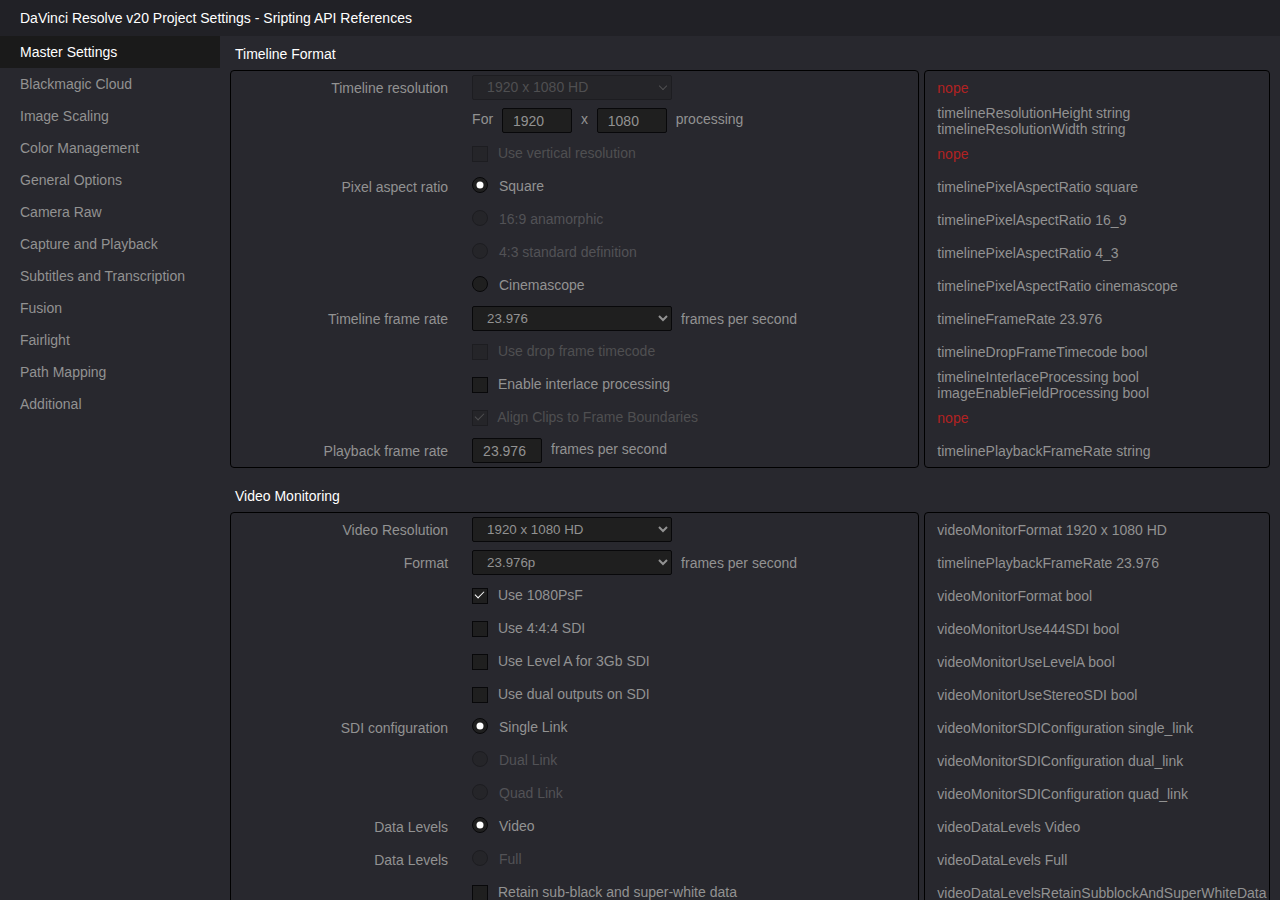
<file: index.html>
<!doctype html>
<html lang="en">
    <head>
        <meta charset="UTF-8" />
        <meta name="github" content="https://github.com/akarcode/" />
        <meta name="repository" content="https://github.com/akarcode/DaVinciResolveProjectSettings/" />
        <meta http-equiv="refresh" content="0; url=davinci-master-settings.html" />
        <script type="text/javascript">
            window.location.href = "davinci-master-settings.html";
        </script>
        <title>redirecting...</title>
        <style>
            body {
                background-color: #28282e;
                color: #929292;
                font-family: sans-serif;
                font-size: 14px;
            }
            a {
                color: #fff;
            }
        </style>
    </head>
    <body>
        If you are not redirected automatically, <a href="davinci-master-settings.html">click here!</a>.
    </body>
</html>
</file>
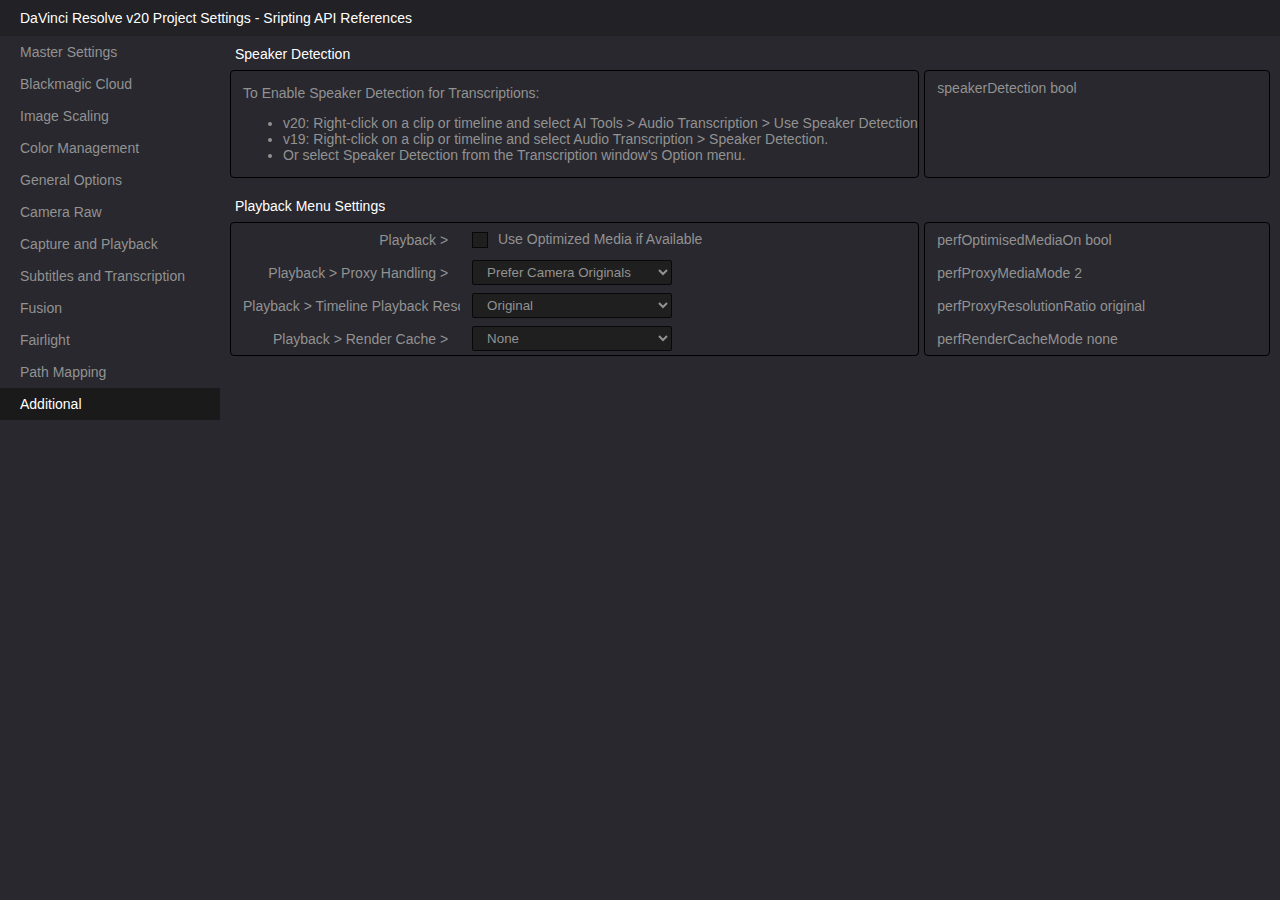
<file: davinci-additional.html>
<!doctype html>
<html lang="en">
  <head>
    <meta charset="UTF-8" />
    <meta name="github" content="https://github.com/akarcode/" />
    <meta name="repository" content="https://github.com/akarcode/DaVinciResolveProjectSettings/" />
    <title>DaVinci Resolve v20 Project Settings</title>
    <link rel="stylesheet" href="styles.css" />
    <link rel="icon" href="favicon.ico" type="image/x-icon" />
    <script src="dropdown-data-color.js"></script>
    <script src="dropdown-data-main.js"></script>
    <script src="dropdown-script.js"></script>
  </head>
  <body>
    <div class="title-header">DaVinci Resolve v20 Project Settings - Sripting API References</div>
    <div class="main-container">
      <div class="navigation" id="navigation">
        <script src="navigation.js"></script>
      </div>
      <div class="content-container">
        <div class="settings-container">
          <div class="parameter-title">Speaker Detection</div>
          <div class="parameter-container">
            <div class="parameter-davinci gui">
              <table>
                <tbody>
                  <tr>
                    <td>
                      <p>To Enable Speaker Detection for Transcriptions:</p>
                      <ul>
                        <li>
                          v20: Right-click on a clip or timeline and select AI Tools &gt; Audio Transcription &gt; Use
                          Speaker Detection.
                        </li>
                        <li>
                          v19: Right-click on a clip or timeline and select Audio Transcription &gt; Speaker Detection.
                        </li>
                        <li>Or select Speaker Detection from the Transcription window's Option menu.</li>
                      </ul>
                    </td>
                  </tr>
                </tbody>
              </table>
            </div>
            <div class="parameter-davinci script">
              <table>
                <tbody>
                  <tr>
                    <td>speakerDetection bool</td>
                  </tr>
                </tbody>
              </table>
            </div>
          </div>
        </div>
        <div class="settings-container">
          <div class="parameter-title">Playback Menu Settings</div>
          <div class="parameter-container">
            <div class="parameter-davinci gui">
              <table>
                <tbody>
                  <tr>
                    <td class="align-right"><label>Playback &gt;</label></td>
                    <td colspan="2">
                      <div class="mock-checkbox"></div>
                      <span>Use Optimized Media if Available</span>
                    </td>
                  </tr>
                  <tr>
                    <td class="align-right"><label>Playback &gt; Proxy Handling &gt;</label></td>
                    <td colspan="2">
                      <div id="perfProxyMediaMode-select-container"></div>
                    </td>
                  </tr>
                  <tr>
                    <td class="align-right"><label>Playback &gt; Timeline Playback Resolution &gt;</label></td>
                    <td colspan="2">
                      <div id="perfProxyResolutionRatio-select-container"></div>
                    </td>
                  </tr>
                  <tr>
                    <td class="align-right"><label>Playback &gt; Render Cache &gt;</label></td>
                    <td colspan="2">
                      <div id="perfRenderCacheMode-select-container"></div>
                    </td>
                  </tr>
                </tbody>
              </table>
            </div>
            <div class="parameter-davinci script">
              <table>
                <tbody>
                  <tr>
                    <td>perfOptimisedMediaOn bool</td>
                  </tr>
                  <tr>
                    <td>
                      <div id="perfProxyMediaMode-value-container"></div>
                    </td>
                  </tr>
                  <tr>
                    <td>
                      <div id="perfProxyResolutionRatio-value-container"></div>
                    </td>
                  </tr>
                  <tr>
                    <td>
                      <div id="perfRenderCacheMode-value-container"></div>
                    </td>
                  </tr>
                </tbody>
              </table>
            </div>
          </div>
        </div>

        <div class="settings-container">
          <div class="spacer-footer"></div>
        </div>
      </div>
    </div>
  </body>
</html>
</file>
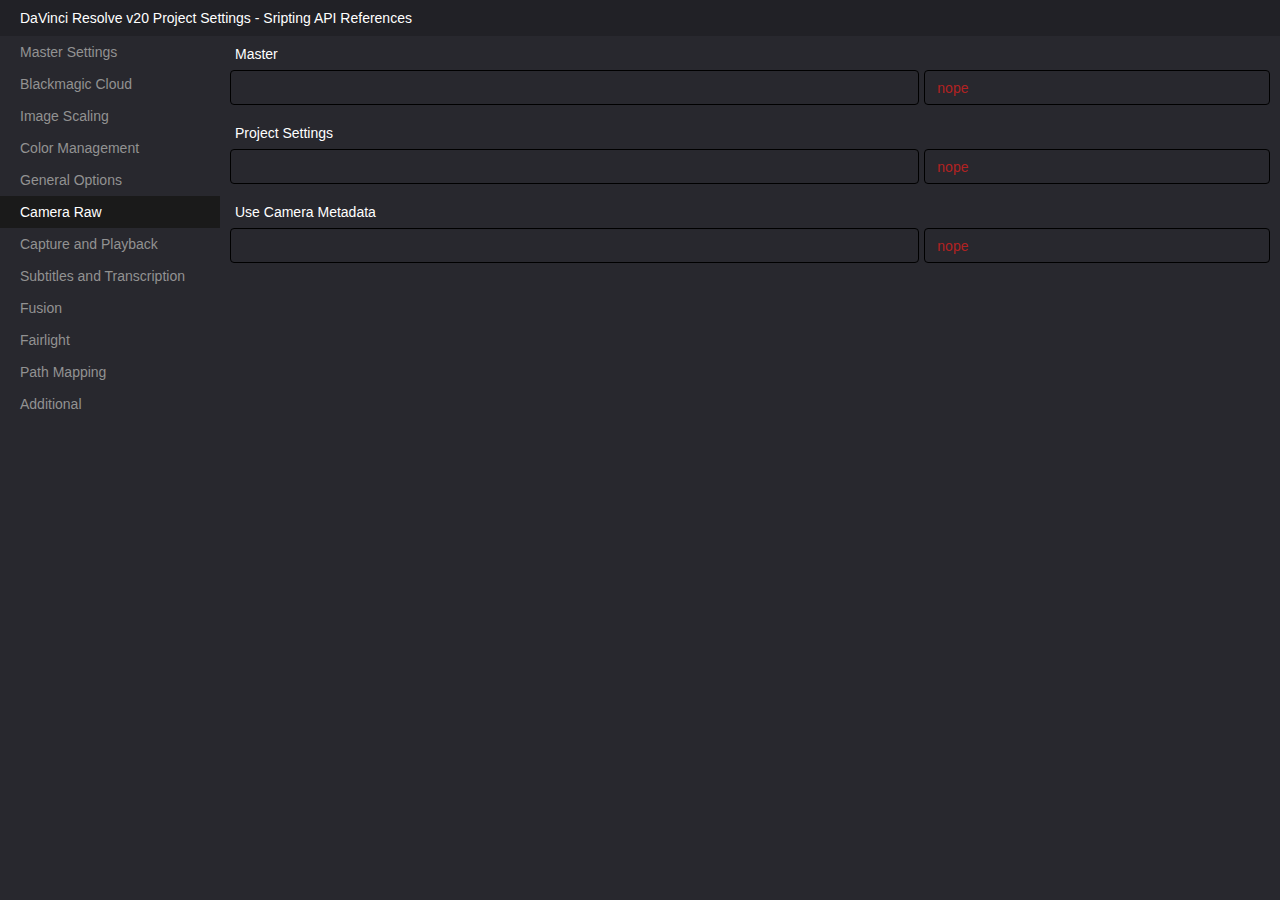
<file: davinci-camera-raw.html>
<!doctype html>
<html lang="en">
  <head>
    <meta charset="UTF-8" />
    <meta name="github" content="https://github.com/akarcode/" />
    <meta name="repository" content="https://github.com/akarcode/DaVinciResolveProjectSettings/" />
    <title>DaVinci Resolve v20 Project Settings</title>
    <link rel="stylesheet" href="styles.css" />
    <link rel="icon" href="favicon.ico" type="image/x-icon" />
    <script src="dropdown-data-color.js"></script>
    <script src="dropdown-data-main.js"></script>
    <script src="dropdown-script.js"></script>
  </head>
  <body>
    <div class="title-header">DaVinci Resolve v20 Project Settings - Sripting API References</div>
    <div class="main-container">
      <div class="navigation" id="navigation">
        <script src="navigation.js"></script>
      </div>
      <div class="content-container">
        <div class="settings-container">
          <div class="parameter-title">Master</div>
          <div class="parameter-container">
            <div class="parameter-davinci gui"></div>
            <div class="parameter-davinci script">
              <div class="text-nope-div">nope</div>
            </div>
          </div>
        </div>
        <div class="settings-container">
          <div class="parameter-title">Project Settings</div>
          <div class="parameter-container">
            <div class="parameter-davinci gui"></div>
            <div class="parameter-davinci script">
              <div class="text-nope-div">nope</div>
            </div>
          </div>
        </div>
        <div class="settings-container">
          <div class="parameter-title">Use Camera Metadata</div>
          <div class="parameter-container">
            <div class="parameter-davinci gui"></div>
            <div class="parameter-davinci script">
              <div class="text-nope-div">nope</div>
            </div>
          </div>
        </div>
        <div class="settings-container">
          <div class="spacer-footer"></div>
        </div>
      </div>
    </div>
  </body>
</html>
</file>
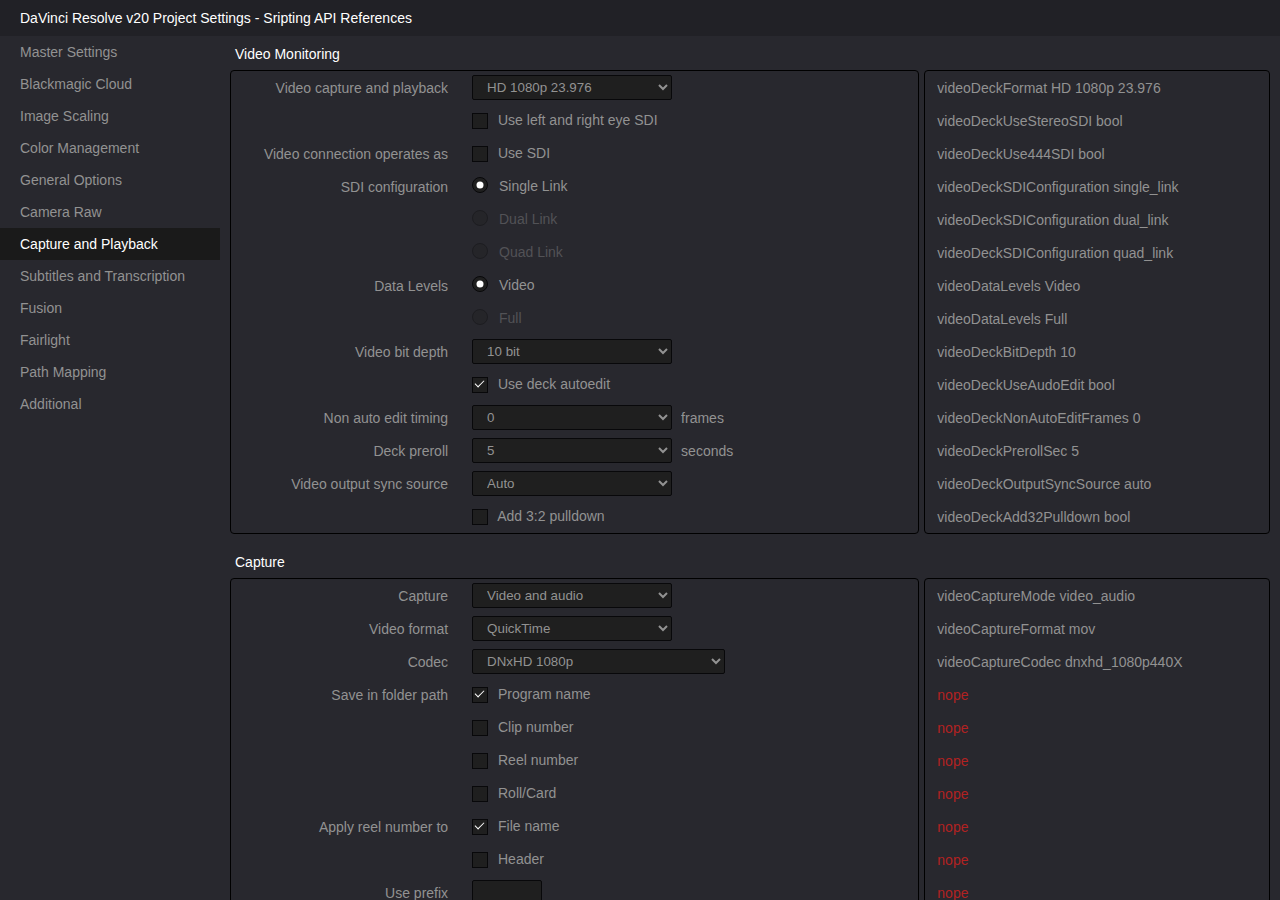
<file: davinci-capture-playback.html>
<!doctype html>
<html lang="en">
  <head>
    <meta charset="UTF-8" />
    <meta name="github" content="https://github.com/akarcode/" />
    <meta name="repository" content="https://github.com/akarcode/DaVinciResolveProjectSettings/" />
    <title>DaVinci Resolve v20 Project Settings</title>
    <link rel="stylesheet" href="styles.css" />
    <link rel="icon" href="favicon.ico" type="image/x-icon" />
    <script src="dropdown-data-color.js"></script>
    <script src="dropdown-data-main.js"></script>
    <script src="dropdown-script.js"></script>
  </head>
  <body>
    <div class="title-header">DaVinci Resolve v20 Project Settings - Sripting API References</div>
    <div class="main-container">
      <div class="navigation" id="navigation">
        <script src="navigation.js"></script>
      </div>
      <div class="content-container">
        <div class="settings-container">
          <div class="parameter-title">Video Monitoring</div>
          <div class="parameter-container">
            <div class="parameter-davinci gui">
              <table>
                <tbody>
                  <tr>
                    <td class="align-right"><label>Video capture and playback</label></td>
                    <td colspan="2">
                      <div id="videoDeckFormat-select-container"></div>
                    </td>
                  </tr>
                  <tr>
                    <td></td>
                    <td colspan="2">
                      <div class="mock-checkbox"></div>
                      <span>Use left and right eye SDI</span>
                    </td>
                  </tr>
                  <tr>
                    <td class="align-right"><label>Video connection operates as</label></td>
                    <td colspan="2">
                      <div class="mock-checkbox"></div>
                      <span>Use SDI</span>
                    </td>
                  </tr>
                  <tr>
                    <td class="align-right"><label>SDI configuration</label></td>
                    <td colspan="2">
                      <div class="mock-radio selected"></div>
                      <span>Single Link</span><br />
                    </td>
                  </tr>
                  <tr>
                    <td></td>
                    <td colspan="2">
                      <div class="mock-radio disabled"></div>
                      <span>Dual Link</span><br />
                    </td>
                  </tr>
                  <tr>
                    <td></td>
                    <td colspan="2">
                      <div class="mock-radio disabled"></div>
                      <span>Quad Link</span>
                    </td>
                  </tr>
                  <tr>
                    <td class="align-right"><label>Data Levels</label></td>
                    <td colspan="2">
                      <div class="mock-radio selected"></div>
                      <span>Video</span><br />
                    </td>
                  </tr>
                  <tr>
                    <td></td>
                    <td colspan="2">
                      <div class="mock-radio disabled"></div>
                      <span>Full</span>
                    </td>
                  </tr>
                  <tr>
                    <td class="align-right"><label>Video bit depth</label></td>
                    <td colspan="2">
                      <div id="videoDeckBitDepth-select-container"></div>
                    </td>
                  </tr>
                  <tr>
                    <td></td>
                    <td colspan="2">
                      <div class="mock-checkbox checked"></div>
                      <span>Use deck autoedit</span>
                    </td>
                  </tr>
                  <tr>
                    <td class="align-right"><label>Non auto edit timing</label></td>
                    <td colspan="2">
                      <div class="align-vertical">
                        <div id="videoDeckNonAutoEditFrames-select-container"></div>
                        <span>frames</span>
                      </div>
                    </td>
                  </tr>
                  <tr>
                    <td class="align-right"><label>Deck preroll</label></td>
                    <td colspan="2">
                      <div class="align-vertical">
                        <div id="videoDeckPrerollSec-select-container"></div>
                        <span>seconds</span>
                      </div>
                    </td>
                  </tr>
                  <tr>
                    <td class="align-right"><label>Video output sync source</label></td>
                    <td colspan="2">
                      <div id="videoDeckOutputSyncSource-select-container"></div>
                    </td>
                  </tr>
                  <tr>
                    <td></td>
                    <td colspan="2">
                      <div class="mock-checkbox"></div>
                      <span>Add 3:2 pulldown</span>
                    </td>
                  </tr>
                </tbody>
              </table>
            </div>
            <div class="parameter-davinci script">
              <table>
                <tbody>
                  <tr>
                    <td>
                      <div id="videoDeckFormat-value-container"></div>
                    </td>
                  </tr>
                  <tr>
                    <td>videoDeckUseStereoSDI bool</td>
                  </tr>
                  <tr>
                    <td>videoDeckUse444SDI bool</td>
                  </tr>
                  <tr>
                    <td>videoDeckSDIConfiguration single_link</td>
                  </tr>
                  <tr>
                    <td>videoDeckSDIConfiguration dual_link</td>
                  </tr>
                  <tr>
                    <td>videoDeckSDIConfiguration quad_link</td>
                  </tr>
                  <tr>
                    <td>videoDataLevels Video</td>
                  </tr>
                  <tr>
                    <td>videoDataLevels Full</td>
                  </tr>
                  <tr>
                    <td>
                      <div id="videoDeckBitDepth-value-container"></div>
                    </td>
                  </tr>
                  <tr>
                    <td>videoDeckUseAudoEdit bool</td>
                  </tr>
                  <tr>
                    <td>
                      <div id="videoDeckNonAutoEditFrames-value-container"></div>
                    </td>
                  </tr>
                  <tr>
                    <td>
                      <div id="videoDeckPrerollSec-value-container"></div>
                    </td>
                  </tr>
                  <tr>
                    <td>
                      <div id="videoDeckOutputSyncSource-value-container"></div>
                    </td>
                  </tr>
                  <tr>
                    <td>videoDeckAdd32Pulldown bool</td>
                  </tr>
                </tbody>
              </table>
            </div>
          </div>
        </div>
        <div class="settings-container">
          <div class="parameter-title">Capture</div>
          <div class="parameter-container">
            <div class="parameter-davinci gui">
              <table>
                <tbody>
                  <tr>
                    <td class="align-right"><label>Capture</label></td>
                    <td colspan="2">
                      <div id="videoCaptureMode-select-container"></div>
                    </td>
                  </tr>
                  <tr>
                    <td class="align-right"><label>Video format</label></td>
                    <td colspan="2">
                      <div id="videoCaptureFormat-select-container"></div>
                    </td>
                  </tr>
                  <tr>
                    <td class="align-right"><label>Codec</label></td>
                    <td colspan="2">
                      <div id="videoCaptureCodec-select-container"></div>
                    </td>
                  </tr>
                  <tr>
                    <td class="align-right"><label>Save in folder path</label></td>
                    <td colspan="2">
                      <div class="mock-checkbox checked"></div>
                      <span>Program name</span>
                    </td>
                  </tr>
                  <tr>
                    <td></td>
                    <td colspan="2">
                      <div class="mock-checkbox"></div>
                      <span>Clip number</span>
                    </td>
                  </tr>
                  <tr>
                    <td></td>
                    <td colspan="2">
                      <div class="mock-checkbox"></div>
                      <span>Reel number</span>
                    </td>
                  </tr>
                  <tr>
                    <td></td>
                    <td colspan="2">
                      <div class="mock-checkbox"></div>
                      <span>Roll/Card</span>
                    </td>
                  </tr>
                  <tr>
                    <td class="align-right"><label>Apply reel number to</label></td>
                    <td colspan="2">
                      <div class="mock-checkbox checked"></div>
                      <span>File name</span>
                    </td>
                  </tr>
                  <tr>
                    <td></td>
                    <td colspan="2">
                      <div class="mock-checkbox"></div>
                      <span>Header</span>
                    </td>
                  </tr>
                  <tr>
                    <td class="align-right"><label>Use prefix</label></td>
                    <td colspan="2"><div class="mock-input left-align"></div></td>
                  </tr>
                  <tr>
                    <td class="align-right"><label>Apply prefix to</label></td>
                    <td colspan="2">
                      <div class="mock-checkbox checked"></div>
                      <span>File name</span>
                    </td>
                  </tr>
                  <tr>
                    <td></td>
                    <td colspan="2">
                      <div class="mock-checkbox"></div>
                      <span>Folder</span>
                    </td>
                  </tr>
                  <tr>
                    <td class="align-right"><label>Use frame number with</label></td>
                    <td colspan="2">
                      <div class="mock-select disabled">8</div>
                      <span>digits</span>
                    </td>
                  </tr>
                  <tr>
                    <td class="align-right"><label>Set batch ingest handles to</label></td>
                    <td colspan="2">
                      <div class="align-vertical">
                        <div id="videoCaptureIngestHandles-select-container"></div>
                        <span>frames</span>
                      </div>
                    </td>
                  </tr>
                  <tr>
                    <td class="align-right"><label>Input</label></td>
                    <td colspan="2">
                      <div class="align-vertical">
                        <div id="audioCaptureNumChannels-select-container"></div>
                        <span>channels of audio</span>
                      </div>
                    </td>
                  </tr>
                </tbody>
              </table>
            </div>
            <div class="parameter-davinci script">
              <table>
                <tbody>
                  <tr>
                    <td>
                      <div id="videoCaptureMode-value-container"></div>
                    </td>
                  </tr>
                  <tr>
                    <td>
                      <div id="videoCaptureFormat-value-container"></div>
                    </td>
                  </tr>
                  <tr>
                    <td>
                      <div id="videoCaptureCodec-value-container"></div>
                    </td>
                  </tr>
                  <tr>
                    <td><div class="text-nope-table">nope</div></td>
                  </tr>
                  <tr>
                    <td><div class="text-nope-table">nope</div></td>
                  </tr>
                  <tr>
                    <td><div class="text-nope-table">nope</div></td>
                  </tr>
                  <tr>
                    <td><div class="text-nope-table">nope</div></td>
                  </tr>
                  <tr>
                    <td><div class="text-nope-table">nope</div></td>
                  </tr>
                  <tr>
                    <td><div class="text-nope-table">nope</div></td>
                  </tr>
                  <tr>
                    <td><div class="text-nope-table">nope</div></td>
                  </tr>
                  <tr>
                    <td><div class="text-nope-table">nope</div></td>
                  </tr>
                  <tr>
                    <td><div class="text-nope-table">nope</div></td>
                  </tr>
                  <tr>
                    <td><div class="text-nope-table">nope</div></td>
                  </tr>
                  <tr>
                    <td>
                      <div id="videoCaptureIngestHandles-value-container"></div>
                    </td>
                  </tr>
                  <tr>
                    <td>
                      <div id="audioCaptureNumChannels-value-container"></div>
                    </td>
                  </tr>
                </tbody>
              </table>
            </div>
          </div>
        </div>
        <div class="settings-container">
          <div class="parameter-title">Playout</div>
          <div class="parameter-container">
            <div class="parameter-davinci gui">
              <table>
                <tbody>
                  <tr>
                    <td class="align-right"><label>Output</label></td>
                    <td colspan="2">
                      <div id="videoPlayoutMode-select-container"></div>
                    </td>
                  </tr>
                  <tr>
                    <td></td>
                    <td colspan="2">
                      <div class="mock-checkbox"></div>
                      <span>Output source timecode</span>
                    </td>
                  </tr>
                  <tr>
                    <td></td>
                    <td colspan="2">
                      <div class="mock-checkbox"></div>
                      <span>Output LTC</span>
                    </td>
                  </tr>
                  <tr>
                    <td class="align-right"><label>Delay LTC by</label></td>
                    <td colspan="2">
                      <div class="align-vertical">
                        <div id="videoPlayoutLTCFramesOffset-select-container"></div>
                        <span>frames</span>
                      </div>
                    </td>
                  </tr>
                  <tr>
                    <td class="align-right"><label>Offset audio by</label></td>
                    <td colspan="2">
                      <div class="align-vertical">
                        <div id="videoPlayoutAudioFramesOffset-select-container"></div>
                        <span>frames</span>
                      </div>
                    </td>
                  </tr>
                  <tr>
                    <td class="align-right"><label>Output</label></td>
                    <td colspan="2">
                      <div class="align-vertical">
                        <div id="audioPlayoutNumChannels-select-container"></div>
                        <span>channels of audio</span>
                      </div>
                    </td>
                  </tr>
                  <tr>
                    <td class="align-right"><label>Set batch playout head handle to</label></td>

                    <td colspan="2">
                      <div class="align-vertical">
                        <div id="videoPlayoutBatchHeadDuration-select-container"></div>
                        <span>seconds</span>
                      </div>
                    </td>
                  </tr>
                  <tr>
                    <td class="align-right"><label>Set batch playout tail handle to</label></td>
                    <td colspan="2">
                      <div class="align-vertical">
                        <div id="videoPlayoutBatchTailDuration-select-container"></div>
                        <span>seconds</span>
                      </div>
                    </td>
                  </tr>
                </tbody>
              </table>
            </div>
            <div class="parameter-davinci script">
              <table>
                <tbody>
                  <tr>
                    <td>
                      <div id="videoPlayoutMode-value-container"></div>
                    </td>
                  </tr>
                  <tr>
                    <td>videoPlayoutShowSourceTimecode bool</td>
                  </tr>
                  <tr>
                    <td>videoPlayoutShowLTC bool</td>
                  </tr>
                  <tr>
                    <td>
                      <div id="videoPlayoutLTCFramesOffset-value-container"></div>
                    </td>
                  </tr>
                  <tr>
                    <td>
                      <div id="videoPlayoutAudioFramesOffset-value-container"></div>
                    </td>
                  </tr>
                  <tr>
                    <td>
                      <div id="audioPlayoutNumChannels-value-container"></div>
                    </td>
                  </tr>
                  <tr>
                    <td>
                      <div id="videoPlayoutBatchHeadDuration-value-container"></div>
                    </td>
                  </tr>
                  <tr>
                    <td>
                      <div id="videoPlayoutBatchTailDuration-value-container"></div>
                    </td>
                  </tr>
                </tbody>
              </table>
            </div>
          </div>
        </div>
        <div class="settings-container">
          <div class="spacer-footer"></div>
        </div>
      </div>
    </div>
  </body>
</html>
</file>
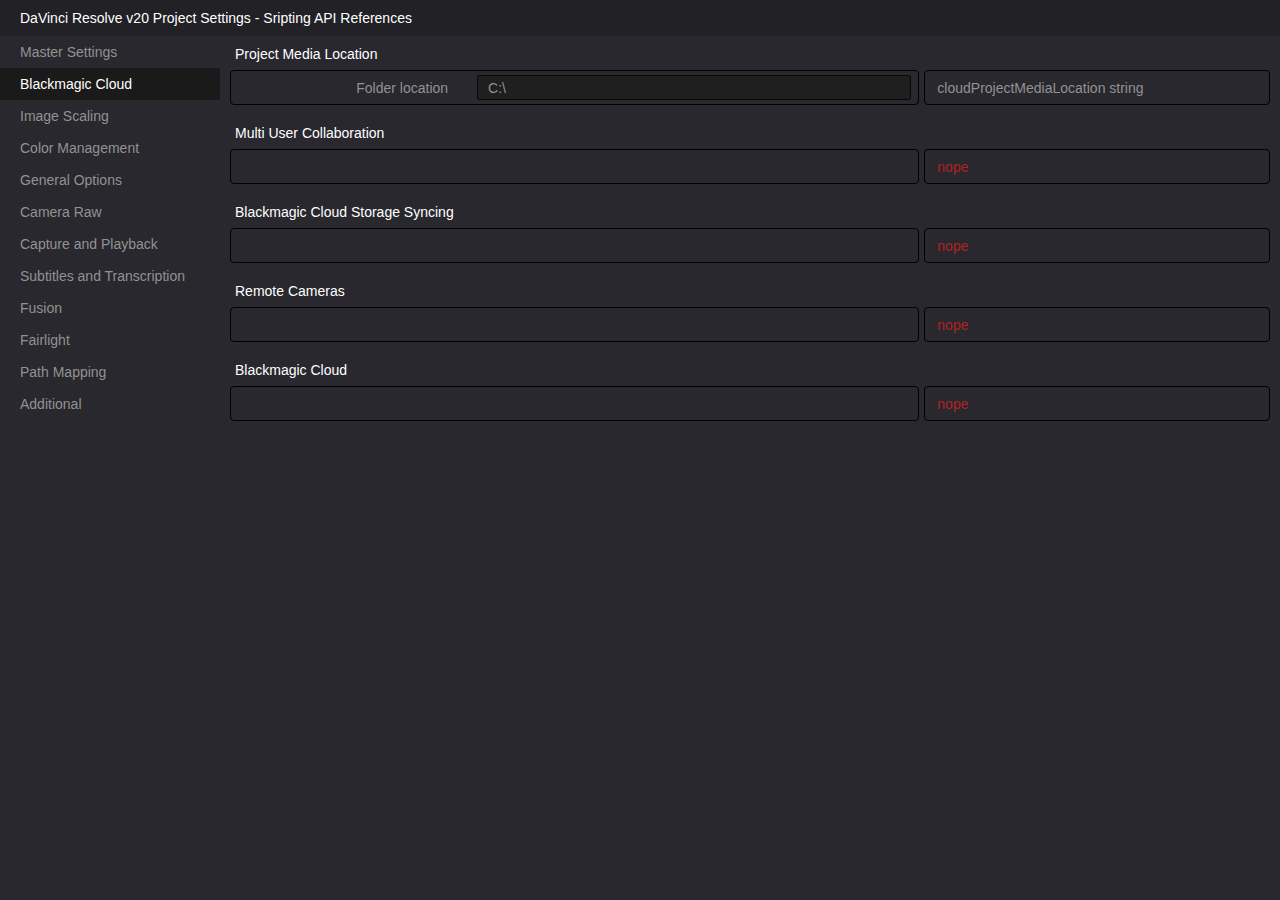
<file: davinci-cloud.html>
<!doctype html>
<html lang="en">
  <head>
    <meta charset="UTF-8" />
    <meta name="github" content="https://github.com/akarcode/" />
    <meta name="repository" content="https://github.com/akarcode/DaVinciResolveProjectSettings/" />
    <title>DaVinci Resolve v20 Project Settings</title>
    <link rel="stylesheet" href="styles.css" />
    <link rel="icon" href="favicon.ico" type="image/x-icon" />
    <script src="dropdown-data-color.js"></script>
    <script src="dropdown-data-main.js"></script>
    <script src="dropdown-script.js"></script>
  </head>
  <body>
    <div class="title-header">DaVinci Resolve v20 Project Settings - Sripting API References</div>
    <div class="main-container">
      <div class="navigation" id="navigation">
        <script src="navigation.js"></script>
      </div>
      <div class="content-container">
        <div class="settings-container">
          <div class="parameter-title">Project Media Location</div>
          <div class="parameter-container">
            <div class="parameter-davinci gui">
              <table>
                <tbody>
                  <tr>
                    <td class="align-right"><label>Folder location</label></td>
                    <td colspan="2"><div class="mock-input width-full">C:\</div></td>
                  </tr>
                </tbody>
              </table>
            </div>
            <div class="parameter-davinci script">
              <table>
                <tbody>
                  <tr>
                    <td>cloudProjectMediaLocation string</td>
                  </tr>
                </tbody>
              </table>
            </div>
          </div>
        </div>
        <div class="settings-container">
          <div class="parameter-title">Multi User Collaboration</div>
          <div class="parameter-container">
            <div class="parameter-davinci gui"></div>
            <div class="parameter-davinci script">
              <div class="text-nope-div">nope</div>
            </div>
          </div>
        </div>
        <div class="settings-container">
          <div class="parameter-title">Blackmagic Cloud Storage Syncing</div>
          <div class="parameter-container">
            <div class="parameter-davinci gui"></div>
            <div class="parameter-davinci script">
              <div class="text-nope-div">nope</div>
            </div>
          </div>
        </div>
        <div class="settings-container">
          <div class="parameter-title">Remote Cameras</div>
          <div class="parameter-container">
            <div class="parameter-davinci gui"></div>
            <div class="parameter-davinci script">
              <div class="text-nope-div">nope</div>
            </div>
          </div>
        </div>
        <div class="settings-container">
          <div class="parameter-title">Blackmagic Cloud</div>
          <div class="parameter-container">
            <div class="parameter-davinci gui"></div>
            <div class="parameter-davinci script">
              <div class="text-nope-div">nope</div>
            </div>
          </div>
        </div>
        <div class="settings-container">
          <div class="spacer-footer-div"></div>
        </div>
      </div>
    </div>
  </body>
</html>
</file>
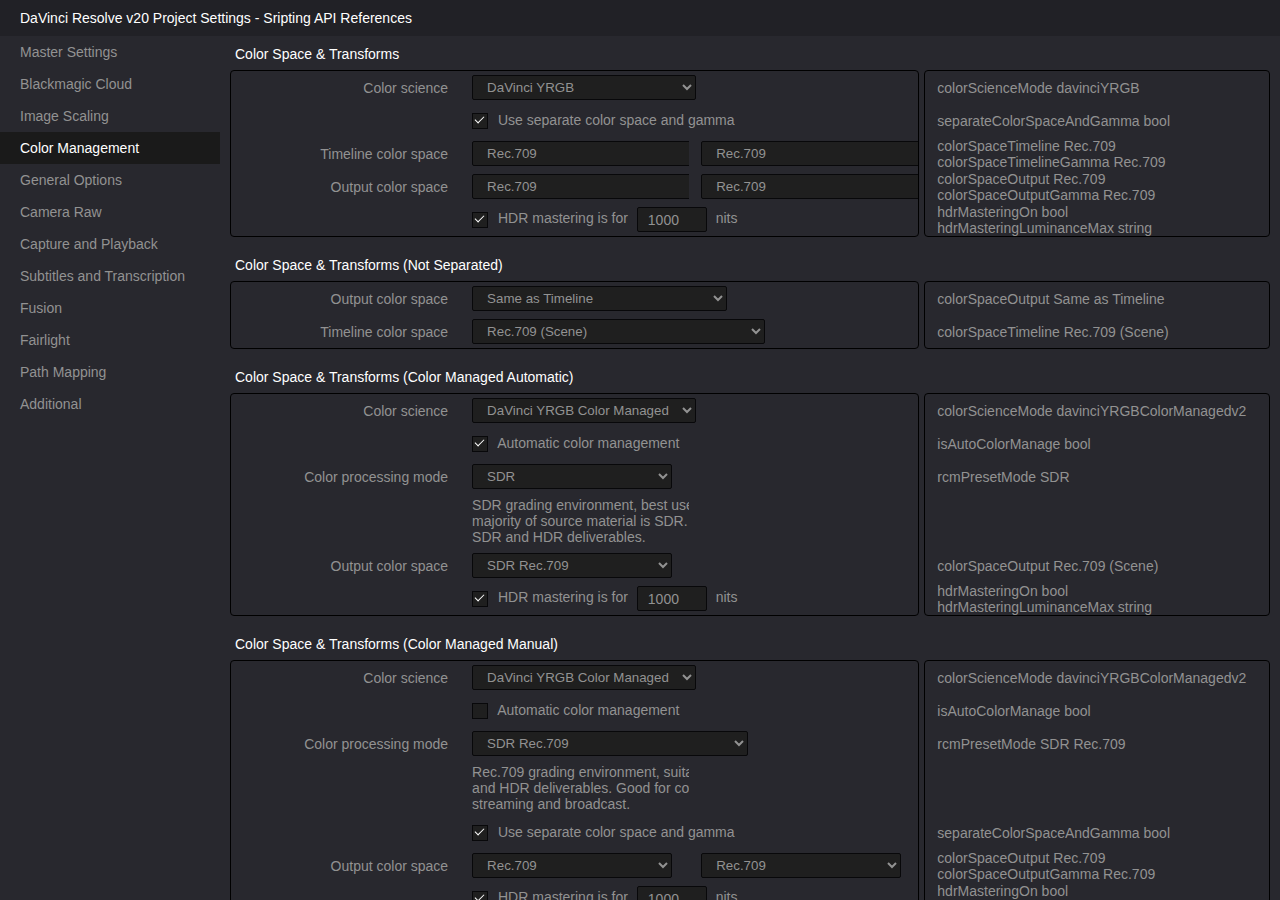
<file: davinci-color-management.html>
<!doctype html>
<html lang="en">
  <head>
    <meta charset="UTF-8" />
    <meta name="github" content="https://github.com/akarcode/" />
    <meta name="repository" content="https://github.com/akarcode/DaVinciResolveProjectSettings/" />
    <title>DaVinci Resolve v20 Project Settings</title>
    <link rel="stylesheet" href="styles.css" />
    <link rel="icon" href="favicon.ico" type="image/x-icon" />
    <script src="dropdown-data-color.js"></script>
    <script src="dropdown-data-main.js"></script>
    <script src="dropdown-script.js"></script>
  </head>
  <body>
    <div class="title-header">DaVinci Resolve v20 Project Settings - Sripting API References</div>
    <div class="main-container">
      <div class="navigation" id="navigation">
        <script src="navigation.js"></script>
      </div>
      <div class="content-container">
        <div class="settings-container">
          <div class="parameter-title">Color Space &amp; Transforms</div>
          <div class="parameter-container">
            <div class="parameter-davinci gui">
              <table>
                <tbody>
                  <tr>
                    <td class="align-right"><label>Color science</label></td>
                    <td colspan="2">
                      <div class="align-vertical">
                        <div id="colorScienceMode-select-container"></div>
                      </div>
                    </td>
                  </tr>
                  <tr>
                    <td></td>
                    <td colspan="2">
                      <div class="mock-checkbox checked"></div>
                      <span>Use separate color space and gamma</span>
                    </td>
                  </tr>
                  <tr>
                    <td class="align-right"><label>Timeline color space</label></td>
                    <td><div id="colorSpaceTimeline-select-container"></div></td>
                    <td><div id="colorSpaceTimelineGamma-select-container"></div></td>
                  </tr>
                  <tr>
                    <td class="align-right"><label>Output color space</label></td>
                    <td><div id="colorSpaceOutput-select-container"></div></td>
                    <td><div id="colorSpaceOutputGamma-select-container"></div></td>
                  </tr>
                  <tr>
                    <td></td>
                    <td colspan="2">
                      <div class="mock-checkbox checked"></div>
                      <span>HDR mastering is for</span>
                      <div class="mock-input">1000</div>
                      <span>nits</span>
                    </td>
                  </tr>
                </tbody>
              </table>
            </div>
            <div class="parameter-davinci script">
              <table>
                <tbody>
                  <tr>
                    <td><div id="colorScienceMode-value-container"></div></td>
                  </tr>
                  <tr>
                    <td>separateColorSpaceAndGamma bool</td>
                  </tr>
                  <tr>
                    <td>
                      <div id="colorSpaceTimeline-value-container"></div>
                      <div id="colorSpaceTimelineGamma-value-container"></div>
                    </td>
                  </tr>
                  <tr>
                    <td>
                      <div id="colorSpaceOutput-value-container"></div>
                      <div id="colorSpaceOutputGamma-value-container"></div>
                    </td>
                  </tr>
                  <tr>
                    <td>
                      hdrMasteringOn bool<br />
                      hdrMasteringLuminanceMax string
                    </td>
                  </tr>
                </tbody>
              </table>
            </div>
          </div>
        </div>

        <div class="settings-container">
          <div class="parameter-title">Color Space &amp; Transforms (Not Separated)</div>
          <div class="parameter-container">
            <div class="parameter-davinci gui">
              <table>
                <tbody>
                  <tr>
                    <td class="align-right"><label>Output color space</label></td>
                    <td colspan="2">
                      <div id="colorSpaceOutput_notSeparated-select-container"></div>
                    </td>
                  </tr>
                  <tr>
                    <td class="align-right"><label>Timeline color space</label></td>
                    <td colspan="2">
                      <div id="colorSpaceTimeline_notSeparated-select-container"></div>
                    </td>
                  </tr>
                </tbody>
              </table>
            </div>
            <div class="parameter-davinci script">
              <table>
                <tbody>
                  <tr>
                    <td>
                      <div id="colorSpaceOutput_notSeparated-value-container"></div>
                    </td>
                  </tr>
                  <tr>
                    <td>
                      <div id="colorSpaceTimeline_notSeparated-value-container"></div>
                    </td>
                  </tr>
                </tbody>
              </table>
            </div>
          </div>
        </div>

        <div class="settings-container">
          <div class="parameter-title">Color Space &amp; Transforms (Color Managed Automatic)</div>
          <div class="parameter-container">
            <div class="parameter-davinci gui">
              <table>
                <tbody>
                  <tr>
                    <td class="align-right"><label>Color science</label></td>
                    <td colspan="2">
                      <div class="align-vertical">
                        <div id="colorScienceMode_auto-select-container"></div>
                      </div>
                    </td>
                  </tr>
                  <tr>
                    <td></td>
                    <td colspan="2">
                      <div class="mock-checkbox checked"></div>
                      <span>Automatic color management</span>
                    </td>
                  </tr>
                  <tr>
                    <td class="align-right"><label>Color processing mode</label></td>
                    <td colspan="2">
                      <div class="align-vertical">
                        <div id="rcmPresetMode_auto-select-container"></div>
                      </div>
                    </td>
                  </tr>
                  <tr>
                    <td></td>
                    <td>
                      <div class="just-text">
                        SDR grading environment, best used when the<br />
                        majority of source material is SDR. Suitable for<br />
                        SDR and HDR deliverables.
                      </div>
                    </td>
                  </tr>
                  <tr>
                    <td class="align-right"><label>Output color space</label></td>
                    <td colspan="2">
                      <div class="align-vertical">
                        <div id="colorSpaceOutput_auto-select-container"></div>
                      </div>
                    </td>
                  </tr>
                  <tr>
                    <td></td>
                    <td colspan="2">
                      <div class="mock-checkbox checked"></div>
                      <span>HDR mastering is for</span>
                      <div class="mock-input">1000</div>
                      <span>nits</span>
                    </td>
                  </tr>
                </tbody>
              </table>
            </div>
            <div class="parameter-davinci script">
              <table>
                <tbody>
                  <tr>
                    <td><div id="colorScienceMode_auto-value-container"></div></td>
                  </tr>
                  <tr>
                    <td>isAutoColorManage bool</td>
                  </tr>
                  <tr>
                    <td><div id="rcmPresetMode_auto-value-container"></div></td>
                  </tr>
                  <tr>
                    <td><div class="custom-size-three-lines"></div></td>
                  </tr>
                  <tr>
                    <td><div id="colorSpaceOutput_auto-value-container"></div></td>
                  </tr>
                  <tr>
                    <td>
                      hdrMasteringOn bool<br />
                      hdrMasteringLuminanceMax string
                    </td>
                  </tr>
                </tbody>
              </table>
            </div>
          </div>
        </div>
        <div class="settings-container">
          <div class="parameter-title">Color Space &amp; Transforms (Color Managed Manual)</div>
          <div class="parameter-container">
            <div class="parameter-davinci gui">
              <table>
                <tbody>
                  <tr>
                    <td class="align-right"><label>Color science</label></td>
                    <td colspan="2">
                      <div class="align-vertical">
                        <div id="colorScienceMode_manual-select-container"></div>
                      </div>
                    </td>
                  </tr>
                  <tr>
                    <td></td>
                    <td colspan="2">
                      <div class="mock-checkbox"></div>
                      <span>Automatic color management</span>
                    </td>
                  </tr>
                  <tr>
                    <td class="align-right"><label>Color processing mode</label></td>
                    <td colspan="2">
                      <div class="align-vertical">
                        <div id="rcmPresetMode_manual-select-container"></div>
                      </div>
                    </td>
                  </tr>
                  <tr>
                    <td></td>
                    <td>
                      <div class="just-text">
                        Rec.709 grading environment, suitable for SDR<br />
                        and HDR deliverables. Good for conventional<br />
                        streaming and broadcast.
                      </div>
                    </td>
                  </tr>
                  <tr>
                    <td></td>
                    <td colspan="2">
                      <div class="mock-checkbox checked"></div>
                      <span>Use separate color space and gamma</span>
                    </td>
                  </tr>
                  <tr>
                    <td class="align-right"><label>Output color space</label></td>
                    <td><div id="colorSpaceOutput_manual_separated-select-container"></div></td>
                    <td><div id="colorSpaceOutputGamma_manual_separated-select-container"></div></td>
                  </tr>
                  <tr>
                    <td></td>
                    <td colspan="2">
                      <div class="mock-checkbox checked"></div>
                      <span>HDR mastering is for</span>
                      <div class="mock-input">1000</div>
                      <span>nits</span>
                    </td>
                  </tr>
                </tbody>
              </table>
            </div>
            <div class="parameter-davinci script">
              <table>
                <tbody>
                  <tr>
                    <td><div id="colorScienceMode_manual-value-container"></div></td>
                  </tr>
                  <tr>
                    <td>isAutoColorManage bool</td>
                  </tr>
                  <tr>
                    <td><div id="rcmPresetMode_manual-value-container"></div></td>
                  </tr>
                  <tr>
                    <td><div class="custom-size-three-lines"></div></td>
                  </tr>
                  <tr>
                    <td>separateColorSpaceAndGamma bool</td>
                  </tr>
                  <tr>
                    <td>
                      <div id="colorSpaceOutput_manual_separated-value-container"></div>
                      <div id="colorSpaceOutputGamma_manual_separated-value-container"></div>
                    </td>
                  </tr>
                  <tr>
                    <td>
                      hdrMasteringOn bool<br />
                      hdrMasteringLuminanceMax string
                    </td>
                  </tr>
                </tbody>
              </table>
            </div>
          </div>
        </div>
        <div class="settings-container">
          <div class="parameter-title">Color Space &amp; Transforms (Color Managed Custom)</div>
          <div class="parameter-container">
            <div class="parameter-davinci gui">
              <table>
                <tbody>
                  <tr>
                    <td class="align-right"><label>Color science</label></td>
                    <td colspan="2">
                      <div class="align-vertical">
                        <div id="colorScienceMode_custom-select-container"></div>
                      </div>
                    </td>
                  </tr>
                  <tr>
                    <td></td>
                    <td colspan="2">
                      <div class="mock-checkbox"></div>
                      <span>Automatic color management</span>
                    </td>
                  </tr>
                  <tr>
                    <td class="align-right"><label>Color processing mode</label></td>
                    <td colspan="2">
                      <div class="align-vertical">
                        <div id="rcmPresetMode_custom-select-container"></div>
                      </div>
                    </td>
                  </tr>
                  <tr>
                    <td></td>
                    <td colspan="2">
                      <div class="mock-checkbox checked"></div>
                      <span>Use separate color space and gamma</span>
                    </td>
                  </tr>
                  <tr>
                    <td class="align-right"><label>Input color space</label></td>
                    <td><div id="colorSpaceInput_custom-select-container"></div></td>
                    <td><div id="colorSpaceInputGamma_custom-select-container"></div></td>
                  </tr>
                  <tr>
                    <td class="align-right"><label>Timeline color space</label></td>
                    <td><div id="colorSpaceTimeline_custom-select-container"></div></td>
                    <td><div id="colorSpaceTimelineGamma_custom-select-container"></div></td>
                  </tr>
                  <tr>
                    <td class="align-right"><label>Timeline working luminance</label></td>
                    <td colspan="2">
                      <div class="align-vertical">
                        <div id="timelineWorkingLuminanceMode-select-container"></div>
                        <div class="mock-input">1000</div>
                        <span>nits</span>
                      </div>
                    </td>
                  </tr>
                  <tr>
                    <td class="align-right"><label>Output color space</label></td>
                    <td><div id="colorSpaceOutput_custom-select-container"></div></td>
                    <td><div id="colorSpaceOutputGamma_custom-select-container"></div></td>
                  </tr>
                  <tr>
                    <td></td>
                    <td colspan="2">
                      <div class="mock-checkbox disabled"></div>
                      <span>Use 203 nits reference for Rec.2100 HDR</span>
                    </td>
                  </tr>
                  <tr>
                    <td class="align-right"><label>Limit output gamut to</label></td>
                    <td><div class="mock-select disabled">Output color space</div></td>
                    <td></td>
                  </tr>
                  <tr>
                    <td class="align-right"><label>Input DRT</label></td>
                    <td><div id="inputDRT-select-container"></div></td>
                    <td></td>
                  </tr>
                  <tr>
                    <td class="align-right"><label>Sat. rolloff start</label></td>
                    <td colspan="2">
                      <div class="mock-input left-align">100</div>
                      <span>nits</span>
                    </td>
                  </tr>
                  <tr>
                    <td class="align-right"><label>Sat. rolloff limit</label></td>
                    <td colspan="2">
                      <div class="mock-input left-align">1000</div>
                      <span>nits</span>
                    </td>
                  </tr>
                  <tr>
                    <td class="align-right"><label>Output DRT</label></td>
                    <td><div id="outputDRT-select-container"></div></td>
                    <td></td>
                  </tr>
                  <tr>
                    <td class="align-right"><label>Sat. rolloff start</label></td>
                    <td colspan="2">
                      <div class="mock-input left-align">100</div>
                      <span>nits</span>
                    </td>
                  </tr>
                  <tr>
                    <td class="align-right"><label>Sat. rolloff limit</label></td>
                    <td colspan="2">
                      <div class="mock-input left-align">1000</div>
                      <span>nits</span>
                    </td>
                  </tr>
                  <tr>
                    <td></td>
                    <td colspan="2">
                      <div class="mock-checkbox checked"></div>
                      <span>Use inverse DRT for SDR to HDR conversion</span>
                    </td>
                  </tr>
                  <tr>
                    <td></td>
                    <td colspan="2">
                      <div class="mock-checkbox checked"></div>
                      <span>Use white point adaptation</span>
                    </td>
                  </tr>
                  <tr>
                    <td></td>
                    <td colspan="2">
                      <div class="mock-checkbox checked"></div>
                      <span>Use color space aware grading tools</span>
                    </td>
                  </tr>
                  <tr>
                    <td class="align-right"><label>Apply resize transformations in</label></td>
                    <td><div id="imageResizingGamma-select-container"></div></td>
                    <td></td>
                  </tr>
                  <tr>
                    <td></td>
                    <td colspan="2">
                      <div class="mock-checkbox"></div>
                      <span>Disable tone mapping for Fusion conversions</span>
                    </td>
                  </tr>
                  <tr>
                    <td class="align-right"><label>Graphics white level</label></td>
                    <td colspan="2">
                      <div class="mock-input left-align">100</div>
                      <span>nits</span>
                    </td>
                  </tr>
                  <tr>
                    <td></td>
                    <td colspan="2">
                      <div class="mock-checkbox checked"></div>
                      <span>HDR mastering is for</span>
                      <div class="mock-input">1000</div>
                      <span>nits</span>
                    </td>
                  </tr>
                </tbody>
              </table>
            </div>
            <div class="parameter-davinci script">
              <table>
                <tbody>
                  <tr>
                    <td><div id="colorScienceMode_custom-value-container"></div></td>
                  </tr>
                  <tr>
                    <td>isAutoColorManage bool</td>
                  </tr>
                  <tr>
                    <td><div id="rcmPresetMode_custom-value-container"></div></td>
                  </tr>
                  <tr>
                    <td>separateColorSpaceAndGamma bool</td>
                  </tr>
                  <tr>
                    <td>
                      <div id="colorSpaceInput_custom-value-container"></div>
                      <div id="colorSpaceInputGamma_custom-value-container"></div>
                    </td>
                  </tr>
                  <tr>
                    <td>
                      <div id="colorSpaceTimeline_custom-value-container"></div>
                      <div id="colorSpaceTimelineGamma_custom-value-container"></div>
                    </td>
                  </tr>
                  <tr>
                    <td>
                      <div id="timelineWorkingLuminanceMode-value-container"></div>
                      timelineWorkingLuminance string
                    </td>
                  </tr>
                  <tr>
                    <td>
                      <div id="colorSpaceOutput_custom-value-container"></div>
                      <div id="colorSpaceOutputGamma_custom-value-container"></div>
                    </td>
                  </tr>
                  <tr>
                    <td><div class="text-nope-table">nope</div></td>
                  </tr>
                  <tr>
                    <td><div class="text-nope-table">nope</div></td>
                  </tr>
                  <tr>
                    <td>
                      <div id="inputDRT-value-container"></div>
                    </td>
                  </tr>
                  <tr>
                    <td>inputDRTSatRolloffStart string</td>
                  </tr>
                  <tr>
                    <td>inputDRTSatRolloffLimit string</td>
                  </tr>
                  <tr>
                    <td>
                      <div id="outputDRT-value-container"></div>
                    </td>
                  </tr>
                  <tr>
                    <td>outputDRTSatRolloffStart string</td>
                  </tr>
                  <tr>
                    <td>outputDRTSatRolloffLimit string</td>
                  </tr>
                  <tr>
                    <td>useInverseDRT bool</td>
                  </tr>
                  <tr>
                    <td>useCATransform bool</td>
                  </tr>
                  <tr>
                    <td>useColorSpaceAwareGradingTools bool</td>
                  </tr>
                  <tr>
                    <td>
                      <div id="imageResizingGamma-value-container"></div>
                    </td>
                  </tr>
                  <tr>
                    <td>disableFusionToneMapping bool</td>
                  </tr>
                  <tr>
                    <td>graphicsWhiteLevel string</td>
                  </tr>
                  <tr>
                    <td>
                      hdrMasteringOn bool<br />
                      hdrMasteringLuminanceMax string
                    </td>
                  </tr>
                </tbody>
              </table>
            </div>
          </div>
        </div>

        <div class="settings-container">
          <div class="parameter-title">Color Space &amp; Transforms (Manual/Custom Not Separated)</div>
          <div class="parameter-container">
            <div class="parameter-davinci gui">
              <table>
                <tbody>
                  <tr>
                    <td class="align-right"><label>Input color space</label></td>
                    <td colspan="2">
                      <div id="colorSpaceInput_custom_notSeparated-select-container"></div>
                    </td>
                  </tr>
                  <tr>
                    <td class="align-right"><label>Timeline color space</label></td>
                    <td colspan="2">
                      <div id="colorSpaceTimeline_custom_notSeparated-select-container"></div>
                    </td>
                  </tr>
                  <tr>
                    <td class="align-right"><label>Output color space</label></td>
                    <td colspan="2">
                      <div id="colorSpaceOutput_custom_notSeparated-select-container"></div>
                    </td>
                  </tr>
                </tbody>
              </table>
            </div>
            <div class="parameter-davinci script">
              <table>
                <tbody>
                  <tr>
                    <td><div id="colorSpaceInput_custom_notSeparated-value-container"></div></td>
                  </tr>
                  <tr>
                    <td>
                      <div id="colorSpaceTimeline_custom_notSeparated-value-container"></div>
                    </td>
                  </tr>
                  <tr>
                    <td>
                      <div id="colorSpaceOutput_custom_notSeparated-value-container"></div>
                    </td>
                  </tr>
                </tbody>
              </table>
            </div>
          </div>
        </div>

        <div class="settings-container">
          <div class="parameter-title">Color Space &amp; Transforms (ACEScc)</div>
          <div class="parameter-container">
            <div class="parameter-davinci gui">
              <table>
                <tbody>
                  <tr>
                    <td class="align-right"><label>Color science</label></td>
                    <td colspan="2">
                      <div class="align-vertical">
                        <div id="colorScienceMode_aces-select-container"></div>
                      </div>
                    </td>
                  </tr>
                  <tr>
                    <td class="align-right"><label>ACES version</label></td>
                    <td><div class="mock-select disabled">ACES 2.0</div></td>
                    <td></td>
                  </tr>
                  <tr>
                    <td class="align-right"><label>ACES AMF</label></td>
                    <td><div class="mock-select disabled">None</div></td>
                    <td></td>
                  </tr>
                  <tr>
                    <td class="align-right"><label>ACES Input Transform</label></td>
                    <td colspan="2">
                      <div class="align-vertical">
                        <div id="colorAcesIDT-select-container"></div>
                      </div>
                    </td>
                  </tr>
                  <tr>
                    <td></td>
                    <td colspan="2">
                      <div class="mock-checkbox checked"></div>
                      <span>Apply ACES reference gamut compress</span>
                    </td>
                  </tr>
                  <tr>
                    <td class="align-right"><label>ACES Output Transform</label></td>
                    <td colspan="2">
                      <div class="align-vertical">
                        <div id="colorAcesODT-select-container"></div>
                      </div>
                    </td>
                  </tr>
                  <tr>
                    <td class="align-right"><label>Process node LUTS in</label></td>
                    <td colspan="2">
                      <div class="align-vertical">
                        <div id="colorAcesNodeLUTProcessingSpace-select-container"></div>
                      </div>
                    </td>
                  </tr>
                  <tr>
                    <td></td>
                    <td colspan="2">
                      <div class="mock-checkbox"></div>
                      <span>Use color space aware grading tools</span>
                    </td>
                  </tr>
                  <tr>
                    <td class="align-right"><label>Apply resize transformations in</label></td>
                    <td colspan="2">
                      <div class="align-vertical">
                        <div id="disableFusionToneMapping-select-container"></div>
                      </div>
                    </td>
                  </tr>
                  <tr>
                    <td></td>
                    <td colspan="2">
                      <div class="mock-checkbox"></div>
                      <span>Disable tone mapping for Fusion conversions</span>
                    </td>
                  </tr>
                  <tr>
                    <td class="align-right"><label>Graphics white level</label></td>
                    <td colspan="2">
                      <div class="mock-input left-align">100</div>
                      <span>nits</span>
                    </td>
                  </tr>
                  <tr>
                    <td></td>
                    <td colspan="2">
                      <div class="mock-checkbox checked"></div>
                      <span>HDR mastering is for</span>
                      <div class="mock-input">1000</div>
                      <span>nits</span>
                    </td>
                  </tr>
                  <tr>
                    <td></td>
                    <td colspan="2">
                      <div class="mock-checkbox disabled"></div>
                      <span>Use 65 points LUT for AMF exporting</span>
                    </td>
                  </tr>
                </tbody>
              </table>
            </div>
            <div class="parameter-davinci script">
              <table>
                <tbody>
                  <tr>
                    <td>
                      <div id="colorScienceMode_aces-value-container"></div>
                    </td>
                  </tr>
                  <tr>
                    <td><div class="text-nope-table">nope</div></td>
                  </tr>
                  <tr>
                    <td><div class="text-nope-table">nope</div></td>
                  </tr>
                  <tr>
                    <td>
                      <div id="colorAcesIDT-value-container"></div>
                    </td>
                  </tr>
                  <tr>
                    <td>colorAcesGamutCompressType bool</td>
                  </tr>
                  <tr>
                    <td>
                      <div id="colorAcesODT-value-container"></div>
                    </td>
                  </tr>
                  <tr>
                    <td>
                      <div id="colorAcesNodeLUTProcessingSpace-value-container"></div>
                    </td>
                  </tr>
                  <tr>
                    <td>imageResizingGamma bool</td>
                  </tr>
                  <tr>
                    <td>
                      <div id="disableFusionToneMapping-value-container"></div>
                    </td>
                  </tr>
                  <tr>
                    <td>disableFusionToneMapping bool</td>
                  </tr>
                  <tr>
                    <td>graphicsWhiteLevel string</td>
                  </tr>
                  <tr>
                    <td>
                      hdrMasteringOn bool<br />
                      hdrMasteringLuminanceMax string
                    </td>
                  </tr>
                  <tr>
                    <td><div class="text-nope-table">nope</div></td>
                  </tr>
                </tbody>
              </table>
            </div>
          </div>
        </div>
        <div class="settings-container">
          <div class="parameter-title">
            Color Space &amp; Transforms <span class="text-nope-table">(DaVinci Resolve v14 Deprecated!)</span>
          </div>
          <div class="parameter-container">
            <div class="parameter-davinci gui">
              <table>
                <tbody>
                  <tr>
                    <td class="align-right"><label>Timeline to Output Tone Mapping</label></td>
                    <td><div class="mock-select disabled">None</div></td>
                    <td></td>
                  </tr>
                  <tr>
                    <td class="align-right"><label>Max. Timeline Luminance</label></td>
                    <td colspan="2">
                      <div class="mock-input left-align">100</div>
                      <span>nits</span>
                    </td>
                  </tr>
                  <tr>
                    <td class="align-right"><label>Timeline to Output Gamut Mapping</label></td>
                    <td><div class="mock-select disabled">None</div></td>
                    <td></td>
                  </tr>
                  <tr>
                    <td class="align-right"><label>Saturation Knee</label></td>
                    <td colspan="2">
                      <div class="mock-input left-align">0.900</div>
                    </td>
                  </tr>
                  <tr>
                    <td class="align-right"><label>Saturation Max</label></td>
                    <td colspan="2">
                      <div class="mock-input left-align">1.000</div>
                    </td>
                  </tr>
                </tbody>
              </table>
            </div>
            <div class="parameter-davinci script">
              <table>
                <tbody>
                  <tr>
                    <td><span class="text-nope-table">colorSpaceOutputToneMapping</span></td>
                  </tr>
                  <tr>
                    <td><span class="text-nope-table">colorSpaceOutputToneLuminanceMax</span></td>
                  </tr>
                  <tr>
                    <td><span class="text-nope-table">colorSpaceOutputGamutMapping</span></td>
                  </tr>
                  <tr>
                    <td><span class="text-nope-table">colorSpaceOutputGamutSaturationKnee</span></td>
                  </tr>
                  <tr>
                    <td><span class="text-nope-table">colorSpaceOutputGamutSaturationMax</span></td>
                  </tr>
                </tbody>
              </table>
            </div>
          </div>
        </div>
        <div class="settings-container">
          <div class="parameter-title">Dolby Vision®</div>
          <div class="parameter-container">
            <div class="parameter-davinci gui">
              <table>
                <tbody>
                  <tr>
                    <td></td>
                    <td colspan="2">
                      <div class="mock-checkbox checked"></div>
                      <span>Enable Dolby Vision</span>
                    </td>
                  </tr>
                  <tr>
                    <td class="align-right"><label>Dolby Vision version</label></td>
                    <td colspan="2">
                      <div class="align-vertical">
                        <div id="hdrDolbyVersion-select-container"></div>
                      </div>
                    </td>
                  </tr>
                  <tr>
                    <td class="align-right"><label>Analysis tuning</label></td>
                    <td colspan="2">
                      <div class="align-vertical">
                        <div id="hdrDolbyAnalysisTuning-select-container"></div>
                      </div>
                    </td>
                  </tr>
                  <tr>
                    <td class="align-right"><label>Mastering display</label></td>
                    <td colspan="2">
                      <div class="align-vertical">
                        <div id="hdrDolbyMasterDisplay-select-container"></div>
                      </div>
                    </td>
                  </tr>
                  <tr>
                    <td></td>
                    <td colspan="2">
                      <div class="mock-checkbox disabled"></div>
                      <span>Use external CMU</span>
                    </td>
                  </tr>
                  <tr>
                    <td></td>
                    <td colspan="2">
                      <div class="mock-checkbox disabled"></div>
                      <span>Enable Dolby Vision HDMI tunneling</span>
                    </td>
                  </tr>
                  <tr>
                    <td></td>
                    <td colspan="2">
                      <div class="mock-checkbox disabled"></div>
                      <span>Enable L5 metadata on HDMI</span>
                    </td>
                  </tr>
                </tbody>
              </table>
            </div>
            <div class="parameter-davinci script">
              <table>
                <tbody>
                  <tr>
                    <td>hdrDolbyControlsOn bool</td>
                  </tr>
                  <tr>
                    <td>
                      <div id="hdrDolbyVersion-value-container"></div>
                    </td>
                  </tr>
                  <tr>
                    <td>
                      <div id="hdrDolbyAnalysisTuning-value-container"></div>
                    </td>
                  </tr>
                  <tr>
                    <td>
                      <div id="hdrDolbyMasterDisplay-value-container"></div>
                    </td>
                  </tr>
                  <tr>
                    <td><div class="text-nope-table">nope</div></td>
                  </tr>
                  <tr>
                    <td><div class="text-nope-table">nope</div></td>
                  </tr>
                  <tr>
                    <td><div class="text-nope-table">nope</div></td>
                  </tr>
                </tbody>
              </table>
            </div>
          </div>
        </div>
        <div class="settings-container">
          <div class="parameter-title">HDR10+</div>
          <div class="parameter-container">
            <div class="parameter-davinci gui">
              <table>
                <tbody>
                  <tr>
                    <td></td>
                    <td colspan="2">
                      <div class="mock-checkbox checked"></div>
                      <span>Enable HDR10+</span>
                    </td>
                  </tr>
                </tbody>
              </table>
            </div>
            <div class="parameter-davinci script">
              <table>
                <tbody>
                  <tr>
                    <td>hdr10PlusControlsOn bool</td>
                  </tr>
                </tbody>
              </table>
            </div>
          </div>
        </div>
        <div class="settings-container">
          <div class="parameter-title">HDR Vivid</div>
          <div class="parameter-container">
            <div class="parameter-davinci gui"></div>
            <div class="parameter-davinci script">
              <div class="text-nope-div">nope</div>
            </div>
          </div>
        </div>
        <div class="settings-container">
          <div class="parameter-title">Lookup Tables</div>
          <div class="parameter-container">
            <div class="parameter-davinci gui"></div>
            <div class="parameter-davinci script">
              <div class="text-nope-div">nope</div>
            </div>
          </div>
        </div>
        <div class="settings-container">
          <div class="parameter-title">Broadcast Safe</div>
          <div class="parameter-container">
            <div class="parameter-davinci gui">
              <table>
                <tbody>
                  <tr>
                    <td class="align-right"><label>Broadcast safe IRE levels</label></td>
                    <td colspan="2">
                      <div class="align-vertical">
                        <div id="limitBroadcastSafeLevels-select-container"></div>
                      </div>
                    </td>
                  </tr>
                  <tr>
                    <td></td>
                    <td colspan="2">
                      <div class="mock-checkbox"></div>
                      <span>Make broadcast safe</span>
                    </td>
                  </tr>
                </tbody>
              </table>
            </div>
            <div class="parameter-davinci script">
              <table>
                <tbody>
                  <tr>
                    <td>
                      <div id="limitBroadcastSafeLevels-value-container"></div>
                    </td>
                  </tr>
                  <tr>
                    <td>limitBroadcastSafeOn bool</td>
                  </tr>
                </tbody>
              </table>
            </div>
          </div>
        </div>
        <div class="settings-container">
          <div class="spacer-footer"></div>
        </div>
      </div>
    </div>
  </body>
</html>
</file>
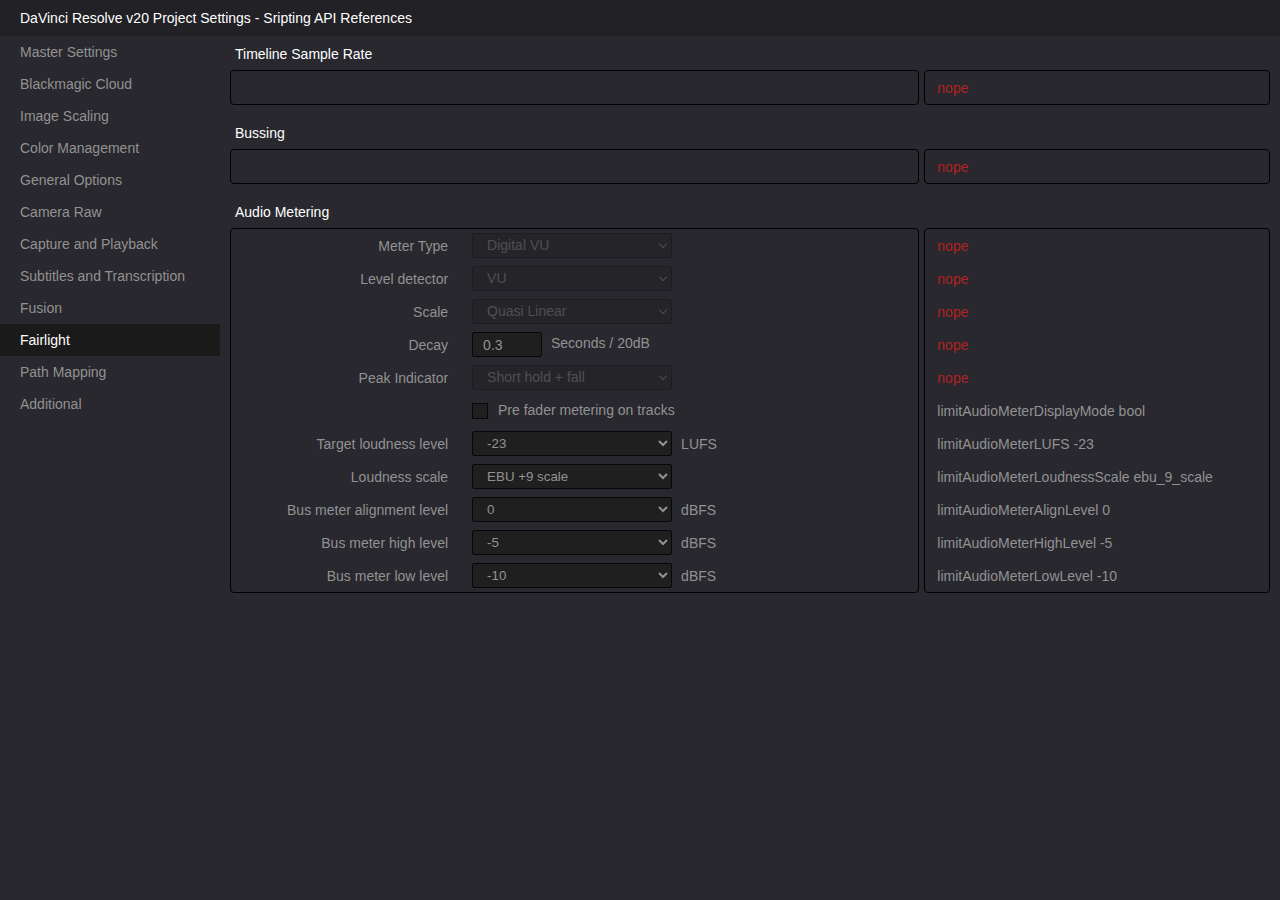
<file: davinci-fairlight.html>
<!doctype html>
<html lang="en">
  <head>
    <meta charset="UTF-8" />
    <meta name="github" content="https://github.com/akarcode/" />
    <meta name="repository" content="https://github.com/akarcode/DaVinciResolveProjectSettings/" />
    <title>DaVinci Resolve v20 Project Settings</title>
    <link rel="stylesheet" href="styles.css" />
    <link rel="icon" href="favicon.ico" type="image/x-icon" />
    <script src="dropdown-data-color.js"></script>
    <script src="dropdown-data-main.js"></script>
    <script src="dropdown-script.js"></script>
  </head>
  <body>
    <div class="title-header">DaVinci Resolve v20 Project Settings - Sripting API References</div>
    <div class="main-container">
      <div class="navigation" id="navigation">
        <script src="navigation.js"></script>
      </div>
      <div class="content-container">
        <div class="settings-container">
          <div class="parameter-title">Timeline Sample Rate</div>
          <div class="parameter-container">
            <div class="parameter-davinci gui"></div>
            <div class="parameter-davinci script">
              <div class="text-nope-div">nope</div>
            </div>
          </div>
        </div>
        <div class="settings-container">
          <div class="parameter-title">Bussing</div>
          <div class="parameter-container">
            <div class="parameter-davinci gui"></div>
            <div class="parameter-davinci script">
              <div class="text-nope-div">nope</div>
            </div>
          </div>
        </div>
        <div class="settings-container">
          <div class="parameter-title">Audio Metering</div>
          <div class="parameter-container">
            <div class="parameter-davinci gui">
              <table>
                <tbody>
                  <tr>
                    <td class="align-right"><label>Meter Type</label></td>
                    <td><div class="mock-select disabled">Digital VU</div></td>
                    <td></td>
                  </tr>
                  <tr>
                    <td class="align-right"><label>Level detector</label></td>
                    <td><div class="mock-select disabled">VU</div></td>
                    <td></td>
                  </tr>
                  <tr>
                    <td class="align-right"><label>Scale</label></td>
                    <td><div class="mock-select disabled">Quasi Linear</div></td>
                    <td></td>
                  </tr>
                  <tr>
                    <td class="align-right"><label>Decay</label></td>
                    <td colspan="2">
                      <div class="mock-input left-align">0.3</div>
                      <span>Seconds / 20dB</span>
                    </td>
                  </tr>
                  <tr>
                    <td class="align-right"><label>Peak Indicator</label></td>
                    <td><div class="mock-select disabled">Short hold + fall</div></td>
                    <td></td>
                  </tr>
                  <tr>
                    <td></td>
                    <td colspan="2">
                      <div class="mock-checkbox"></div>
                      <span>Pre fader metering on tracks</span>
                    </td>
                  </tr>
                  <tr>
                    <td class="align-right"><label>Target loudness level</label></td>

                    <td colspan="2">
                      <div class="align-vertical">
                        <div id="limitAudioMeterLUFS-select-container"></div>
                        <span>LUFS</span>
                      </div>
                    </td>
                  </tr>
                  <tr>
                    <td class="align-right"><label>Loudness scale</label></td>
                    <td colspan="2">
                      <div id="limitAudioMeterLoudnessScale-select-container"></div>
                    </td>
                  </tr>
                  <tr>
                    <td class="align-right"><label>Bus meter alignment level</label></td>
                    <td colspan="2">
                      <div class="align-vertical">
                        <div id="limitAudioMeterAlignLevel-select-container"></div>
                        <span>dBFS</span>
                      </div>
                    </td>
                  </tr>
                  <tr>
                    <td class="align-right"><label>Bus meter high level</label></td>
                    <td colspan="2">
                      <div class="align-vertical">
                        <div id="limitAudioMeterHighLevel-select-container"></div>
                        <span>dBFS</span>
                      </div>
                    </td>
                  </tr>
                  <tr>
                    <td class="align-right"><label>Bus meter low level</label></td>
                    <td colspan="2">
                      <div class="align-vertical">
                        <div id="limitAudioMeterLowLevel-select-container"></div>
                        <span>dBFS</span>
                      </div>
                    </td>
                  </tr>
                </tbody>
              </table>
            </div>
            <div class="parameter-davinci script">
              <table>
                <tbody>
                  <tr>
                    <td><div class="text-nope-table">nope</div></td>
                  </tr>
                  <tr>
                    <td><div class="text-nope-table">nope</div></td>
                  </tr>
                  <tr>
                    <td><div class="text-nope-table">nope</div></td>
                  </tr>
                  <tr>
                    <td><div class="text-nope-table">nope</div></td>
                  </tr>
                  <tr>
                    <td><div class="text-nope-table">nope</div></td>
                  </tr>
                  <tr>
                    <td>limitAudioMeterDisplayMode bool</td>
                  </tr>
                  <tr>
                    <td>
                      <div id="limitAudioMeterLUFS-value-container"></div>
                    </td>
                  </tr>
                  <tr>
                    <td>
                      <div id="limitAudioMeterLoudnessScale-value-container"></div>
                    </td>
                  </tr>
                  <tr>
                    <td>
                      <div id="limitAudioMeterAlignLevel-value-container"></div>
                    </td>
                  </tr>
                  <tr>
                    <td>
                      <div id="limitAudioMeterHighLevel-value-container"></div>
                    </td>
                  </tr>
                  <tr>
                    <td>
                      <div id="limitAudioMeterLowLevel-value-container"></div>
                    </td>
                  </tr>
                </tbody>
              </table>
            </div>
          </div>
        </div>
        <div class="settings-container">
          <div class="spacer-footer"></div>
        </div>
      </div>
    </div>
  </body>
</html>
</file>
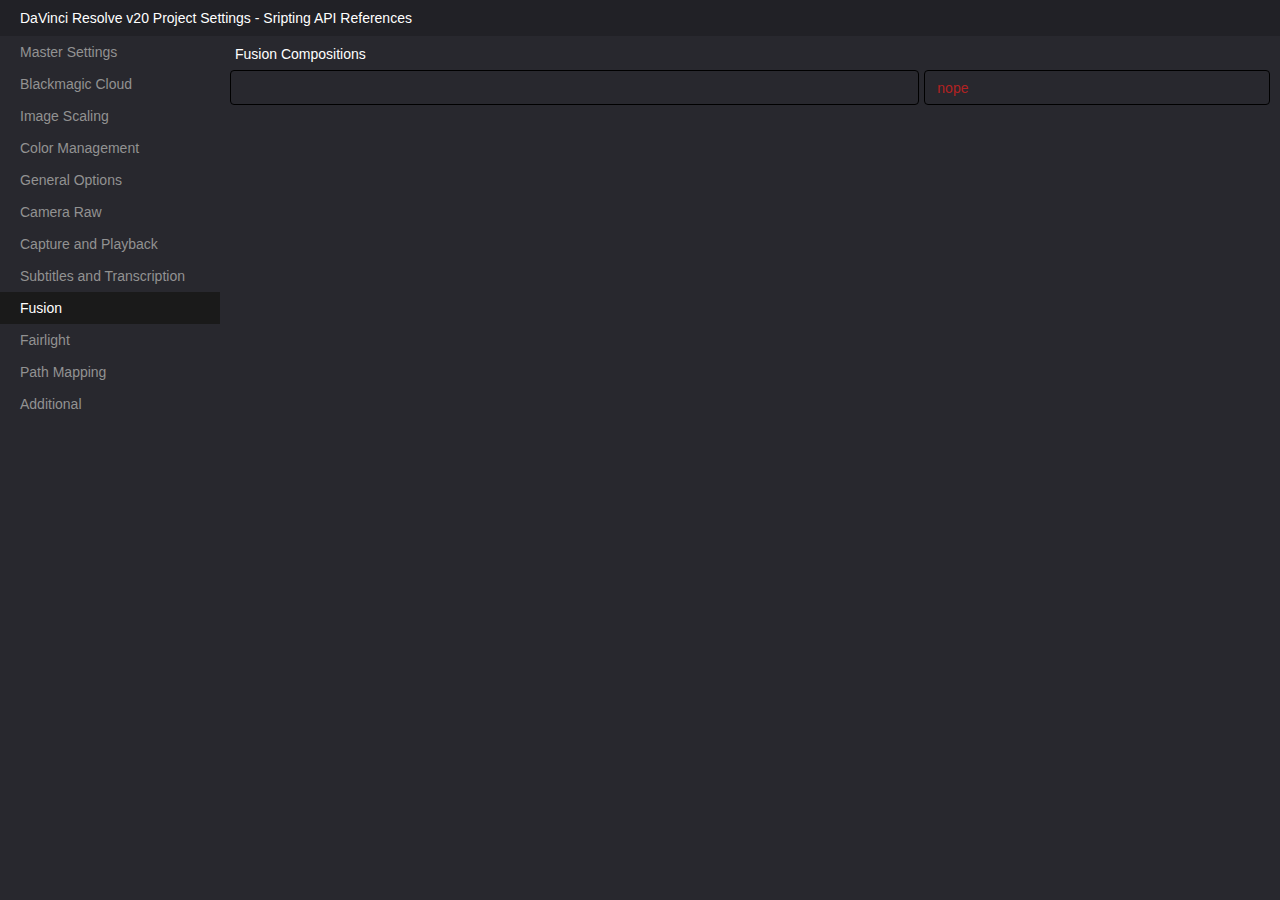
<file: davinci-fusion.html>
<!doctype html>
<html lang="en">
  <head>
    <meta charset="UTF-8" />
    <meta name="github" content="https://github.com/akarcode/" />
    <meta name="repository" content="https://github.com/akarcode/DaVinciResolveProjectSettings/" />
    <title>DaVinci Resolve v20 Project Settings</title>
    <link rel="stylesheet" href="styles.css" />
    <link rel="icon" href="favicon.ico" type="image/x-icon" />
    <script src="dropdown-data-color.js"></script>
    <script src="dropdown-data-main.js"></script>
    <script src="dropdown-script.js"></script>
  </head>
  <body>
    <div class="title-header">DaVinci Resolve v20 Project Settings - Sripting API References</div>
    <div class="main-container">
      <div class="navigation" id="navigation">
        <script src="navigation.js"></script>
      </div>
      <div class="content-container">
        <div class="settings-container">
          <div class="parameter-title">Fusion Compositions</div>
          <div class="parameter-container">
            <div class="parameter-davinci gui"></div>
            <div class="parameter-davinci script">
              <div class="text-nope-div">nope</div>
            </div>
          </div>
        </div>
        <div class="settings-container">
          <div class="spacer-footer"></div>
        </div>
      </div>
    </div>
  </body>
</html>
</file>
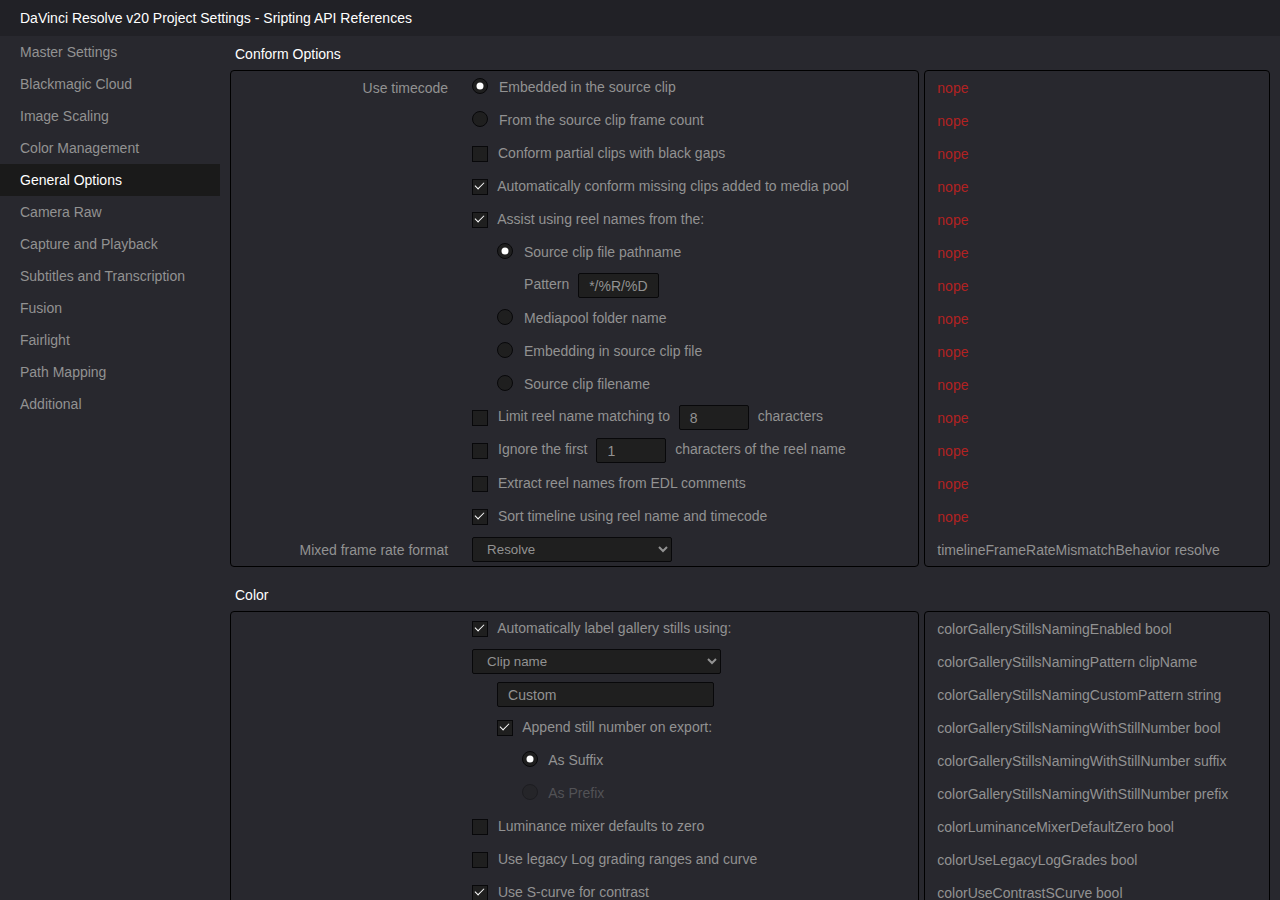
<file: davinci-general-options.html>
<!doctype html>
<html lang="en">
  <head>
    <meta charset="UTF-8" />
    <meta name="github" content="https://github.com/akarcode/" />
    <meta name="repository" content="https://github.com/akarcode/DaVinciResolveProjectSettings/" />
    <title>DaVinci Resolve v20 Project Settings</title>
    <link rel="stylesheet" href="styles.css" />
    <link rel="icon" href="favicon.ico" type="image/x-icon" />
    <script src="dropdown-data-color.js"></script>
    <script src="dropdown-data-main.js"></script>
    <script src="dropdown-script.js"></script>
  </head>
  <body>
    <div class="title-header">DaVinci Resolve v20 Project Settings - Sripting API References</div>
    <div class="main-container">
      <div class="navigation" id="navigation">
        <script src="navigation.js"></script>
      </div>
      <div class="content-container">
        <div class="settings-container">
          <div class="parameter-title">Conform Options</div>
          <div class="parameter-container">
            <div class="parameter-davinci gui">
              <table>
                <tbody>
                  <tr>
                    <td class="align-right"><label>Use timecode</label></td>
                    <td colspan="2">
                      <div class="mock-radio selected"></div>
                      <span>Embedded in the source clip</span><br />
                    </td>
                  </tr>
                  <tr>
                    <td></td>
                    <td colspan="2">
                      <div class="mock-radio"></div>
                      <span>From the source clip frame count</span><br />
                    </td>
                  </tr>
                  <tr>
                    <td></td>
                    <td colspan="2">
                      <div class="mock-checkbox"></div>
                      <span>Conform partial clips with black gaps</span>
                    </td>
                  </tr>
                  <tr>
                    <td></td>
                    <td colspan="2">
                      <div class="mock-checkbox checked"></div>
                      <span>Automatically conform missing clips added to media pool</span>
                    </td>
                  </tr>
                  <tr>
                    <td></td>
                    <td colspan="2">
                      <div class="mock-checkbox checked"></div>
                      <span>Assist using reel names from the:</span>
                    </td>
                  </tr>
                  <tr>
                    <td></td>
                    <td colspan="2">
                      <div class="mock-radio selected one-tab"></div>
                      <span>Source clip file pathname</span>
                    </td>
                  </tr>
                  <tr>
                    <td></td>
                    <td colspan="2">
                      <span class="two-tab-span">Pattern</span>
                      <div class="mock-input disabled">*/%R/%D</div>
                    </td>
                  </tr>
                  <tr>
                    <td></td>
                    <td colspan="2">
                      <div class="mock-radio one-tab"></div>
                      <span>Mediapool folder name</span>
                    </td>
                  </tr>
                  <tr>
                    <td></td>
                    <td colspan="2">
                      <div class="mock-radio one-tab"></div>
                      <span>Embedding in source clip file</span>
                    </td>
                  </tr>
                  <tr>
                    <td></td>
                    <td colspan="2">
                      <div class="mock-radio one-tab"></div>
                      <span>Source clip filename</span>
                    </td>
                  </tr>
                  <tr>
                    <td></td>
                    <td colspan="2">
                      <div class="mock-checkbox"></div>
                      <span>Limit reel name matching to</span>
                      <div class="mock-input">8</div>
                      <span>characters</span>
                    </td>
                  </tr>
                  <tr>
                    <td></td>
                    <td colspan="2">
                      <div class="mock-checkbox"></div>
                      <span>Ignore the first</span>
                      <div class="mock-input">1</div>
                      <span>characters of the reel name</span>
                    </td>
                  </tr>
                  <tr>
                    <td></td>
                    <td colspan="2">
                      <div class="mock-checkbox"></div>
                      <span>Extract reel names from EDL comments</span>
                    </td>
                  </tr>
                  <tr>
                    <td></td>
                    <td colspan="2">
                      <div class="mock-checkbox checked"></div>
                      <span>Sort timeline using reel name and timecode</span>
                    </td>
                  </tr>

                  <tr>
                    <td class="align-right"><label>Mixed frame rate format</label></td>
                    <td colspan="2">
                      <div class="align-vertical">
                        <div id="timelineFrameRateMismatchBehavior-select-container"></div>
                      </div>
                    </td>
                  </tr>
                </tbody>
              </table>
            </div>
            <div class="parameter-davinci script">
              <table>
                <tbody>
                  <tr>
                    <td><div class="text-nope-table">nope</div></td>
                  </tr>
                  <tr>
                    <td><div class="text-nope-table">nope</div></td>
                  </tr>
                  <tr>
                    <td><div class="text-nope-table">nope</div></td>
                  </tr>
                  <tr>
                    <td><div class="text-nope-table">nope</div></td>
                  </tr>
                  <tr>
                    <td><div class="text-nope-table">nope</div></td>
                  </tr>
                  <tr>
                    <td><div class="text-nope-table">nope</div></td>
                  </tr>
                  <tr>
                    <td><div class="text-nope-table">nope</div></td>
                  </tr>
                  <tr>
                    <td><div class="text-nope-table">nope</div></td>
                  </tr>
                  <tr>
                    <td><div class="text-nope-table">nope</div></td>
                  </tr>
                  <tr>
                    <td><div class="text-nope-table">nope</div></td>
                  </tr>
                  <tr>
                    <td><div class="text-nope-table">nope</div></td>
                  </tr>
                  <tr>
                    <td><div class="text-nope-table">nope</div></td>
                  </tr>
                  <tr>
                    <td><div class="text-nope-table">nope</div></td>
                  </tr>
                  <tr>
                    <td><div class="text-nope-table">nope</div></td>
                  </tr>
                  <tr>
                    <td>
                      <div id="timelineFrameRateMismatchBehavior-value-container"></div>
                    </td>
                  </tr>
                </tbody>
              </table>
            </div>
          </div>
        </div>
        <div class="settings-container">
          <div class="parameter-title">Color</div>
          <div class="parameter-container">
            <div class="parameter-davinci gui">
              <table>
                <tbody>
                  <tr>
                    <td></td>
                    <td colspan="2">
                      <div class="mock-checkbox checked"></div>
                      <span>Automatically label gallery stills using:</span>
                    </td>
                  </tr>
                  <tr>
                    <td></td>
                    <td colspan="2">
                      <div class="align-vertical">
                        <div id="colorGalleryStillsNamingPattern-select-container"></div>
                      </div>
                    </td>
                  </tr>
                  <tr>
                    <td></td>
                    <td colspan="2"><div class="mock-input one-tab width-half">Custom</div></td>
                  </tr>
                  <tr>
                    <td></td>
                    <td colspan="2">
                      <div class="mock-checkbox checked one-tab"></div>
                      <span>Append still number on export:</span>
                    </td>
                  </tr>
                  <tr>
                    <td></td>
                    <td colspan="2">
                      <div class="mock-radio selected two-tab"></div>
                      <span>As Suffix</span>
                    </td>
                  </tr>
                  <tr>
                    <td></td>
                    <td colspan="2">
                      <div class="mock-radio disabled two-tab"></div>
                      <span>As Prefix</span><br />
                    </td>
                  </tr>
                  <tr>
                    <td></td>
                    <td colspan="2">
                      <div class="mock-checkbox"></div>
                      <span>Luminance mixer defaults to zero</span>
                    </td>
                  </tr>
                  <tr>
                    <td></td>
                    <td colspan="2">
                      <div class="mock-checkbox"></div>
                      <span>Use legacy Log grading ranges and curve</span>
                    </td>
                  </tr>
                  <tr>
                    <td></td>
                    <td colspan="2">
                      <div class="mock-checkbox checked"></div>
                      <span>Use S-curve for contrast</span>
                    </td>
                  </tr>
                  <tr>
                    <td></td>
                    <td colspan="2">
                      <div class="mock-checkbox disabled"></div>
                      <span>Use legacy sizing interactions for windows and effects</span>
                    </td>
                  </tr>
                  <tr>
                    <td></td>
                    <td colspan="2">
                      <div class="mock-checkbox"></div>
                      <span>Apply stereoscopic convergence to windows and effects</span>
                    </td>
                  </tr>
                  <tr>
                    <td></td>
                    <td colspan="2">
                      <div class="mock-checkbox checked"></div>
                      <span>Use local version for new clips in timeline</span>
                    </td>
                  </tr>
                  <tr>
                    <td></td>
                    <td colspan="2">
                      <div class="mock-checkbox disabled"></div>
                      <span>Automatically match master timeline with media pool</span>
                    </td>
                  </tr>
                  <tr>
                    <td></td>
                    <td colspan="2">
                      <div class="mock-checkbox"></div>
                      <span>Save timeline thumbnails with project</span>
                    </td>
                  </tr>
                  <tr>
                    <td></td>
                    <td colspan="2">
                      <div class="mock-checkbox"></div>
                      <span>Use BGR pixel order for DPX v2</span>
                    </td>
                  </tr>
                  <tr>
                    <td></td>
                    <td colspan="2">
                      <div class="mock-checkbox"></div>
                      <span>Embed timecode in audio output</span>
                    </td>
                  </tr>
                  <tr>
                    <td></td>
                    <td colspan="2">
                      <div class="mock-checkbox disabled"></div>
                      <span>Use timelines bin</span>
                    </td>
                  </tr>
                  <tr>
                    <td class="align-right"><label>Node Stack Layers</label></td>
                    <td colspan="2">
                      <div class="align-vertical">
                        <div id="nodeStackLayers-select-container"></div>
                      </div>
                    </td>
                  </tr>
                  <tr>
                    <td class="align-right"><label>Layer 1</label></td>
                    <td><div class="mock-input left-align">L1</div></td>
                    <td></td>
                  </tr>
                  <tr>
                    <td class="align-right"><label>Layer 2</label></td>
                    <td><div class="mock-input left-align">L2</div></td>
                    <td></td>
                  </tr>
                  <tr>
                    <td></td>
                    <td colspan="2">
                      <div class="mock-checkbox"></div>
                      <span>Post Group Node Stack Layer</span>
                    </td>
                  </tr>
                </tbody>
              </table>
            </div>
            <div class="parameter-davinci script">
              <table>
                <tbody>
                  <tr>
                    <td>colorGalleryStillsNamingEnabled bool</td>
                  </tr>
                  <tr>
                    <td>
                      <div id="colorGalleryStillsNamingPattern-value-container"></div>
                    </td>
                  </tr>
                  <tr>
                    <td>colorGalleryStillsNamingCustomPattern string</td>
                  </tr>
                  <tr>
                    <td>colorGalleryStillsNamingWithStillNumber bool</td>
                  </tr>
                  <tr>
                    <td>colorGalleryStillsNamingWithStillNumber suffix</td>
                  </tr>
                  <tr>
                    <td>colorGalleryStillsNamingWithStillNumber prefix</td>
                  </tr>
                  <tr>
                    <td>colorLuminanceMixerDefaultZero bool</td>
                  </tr>
                  <tr>
                    <td>colorUseLegacyLogGrades bool</td>
                  </tr>
                  <tr>
                    <td>colorUseContrastSCurve bool</td>
                  </tr>
                  <tr>
                    <td><div class="text-nope-table">nope</div></td>
                  </tr>
                  <tr>
                    <td>colorUseStereoConvergenceForEffects bool</td>
                  </tr>
                  <tr>
                    <td>colorUseLocalVersionsAsDefault bool</td>
                  </tr>
                  <tr>
                    <td><div class="text-nope-table">nope</div></td>
                  </tr>
                  <tr>
                    <td>timelineSaveThumbsInProject bool</td>
                  </tr>
                  <tr>
                    <td>colorUseBGRPixelOrderForDPX bool</td>
                  </tr>
                  <tr>
                    <td>audioOutputHasTimecode bool</td>
                  </tr>
                  <tr>
                    <td><div class="text-nope-table">nope</div></td>
                  </tr>
                  <tr>
                    <td>
                      <div id="nodeStackLayers-value-container"></div>
                    </td>
                  </tr>
                  <tr>
                    <td><div class="text-nope-table">nope</div></td>
                  </tr>
                  <tr>
                    <td><div class="text-nope-table">nope</div></td>
                  </tr>
                  <tr>
                    <td><div class="text-nope-table">nope</div></td>
                  </tr>
                </tbody>
              </table>
            </div>
          </div>
        </div>
        <div class="settings-container">
          <div class="parameter-title">Dynamics Profile</div>
          <div class="parameter-container">
            <div class="parameter-davinci gui">
              <table>
                <tbody>
                  <tr>
                    <td class="align-right"><label>Dynamic profile start</label></td>
                    <td colspan="2">
                      <div class="align-vertical">
                        <div id="colorKeyframeDynamicsStartProfile-select-container"></div>
                      </div>
                    </td>
                  </tr>
                  <tr>
                    <td class="align-right"><label>Dynamic profile end</label></td>
                    <td colspan="2">
                      <div class="align-vertical">
                        <div id="colorKeyframeDynamicsEndProfile-select-container"></div>
                      </div>
                    </td>
                  </tr>
                </tbody>
              </table>
            </div>
            <div class="parameter-davinci script">
              <table>
                <tbody>
                  <tr>
                    <td>
                      <div id="colorKeyframeDynamicsStartProfile-value-container"></div>
                    </td>
                  </tr>
                  <tr>
                    <td>
                      <div id="colorKeyframeDynamicsEndProfile-value-container"></div>
                    </td>
                  </tr>
                </tbody>
              </table>
            </div>
          </div>
        </div>
        <div class="settings-container">
          <div class="parameter-title">Versions</div>
          <div class="parameter-container">
            <div class="parameter-davinci gui">
              <table>
                <tbody>
                  <tr>
                    <td class="align-right"><label>1</label></td>
                    <td colspan="2">
                      <div class="align-vertical">
                        <div id="colorVersion1Name-select-container"></div>
                      </div>
                    </td>
                  </tr>
                  <tr>
                    <td class="align-right"><label>2</label></td>
                    <td colspan="2">
                      <div class="align-vertical">
                        <div id="colorVersion2Name-select-container"></div>
                      </div>
                    </td>
                  </tr>
                  <tr>
                    <td class="align-right"><label>3</label></td>
                    <td colspan="2">
                      <div class="align-vertical">
                        <div id="colorVersion3Name-select-container"></div>
                      </div>
                    </td>
                  </tr>
                  <tr>
                    <td class="align-right"><label>4</label></td>
                    <td colspan="2">
                      <div class="align-vertical">
                        <div id="colorVersion4Name-select-container"></div>
                      </div>
                    </td>
                  </tr>
                  <tr>
                    <td class="align-right"><label>5</label></td>
                    <td colspan="2">
                      <div class="align-vertical">
                        <div id="colorVersion5Name-select-container"></div>
                      </div>
                    </td>
                  </tr>
                  <tr>
                    <td class="align-right"><label>6</label></td>
                    <td colspan="2">
                      <div class="align-vertical">
                        <div id="colorVersion6Name-select-container"></div>
                      </div>
                    </td>
                  </tr>
                  <tr>
                    <td class="align-right"><label>7</label></td>
                    <td colspan="2">
                      <div class="align-vertical">
                        <div id="colorVersion7Name-select-container"></div>
                      </div>
                    </td>
                  </tr>
                  <tr>
                    <td class="align-right"><label>8</label></td>
                    <td colspan="2">
                      <div class="align-vertical">
                        <div id="colorVersion8Name-select-container"></div>
                      </div>
                    </td>
                  </tr>
                  <tr>
                    <td class="align-right"><label>9</label></td>
                    <td colspan="2">
                      <div class="align-vertical">
                        <div id="colorVersion9Name-select-container"></div>
                      </div>
                    </td>
                  </tr>
                  <tr>
                    <td class="align-right"><label>10</label></td>
                    <td colspan="2">
                      <div class="align-vertical">
                        <div id="colorVersion10Name-select-container"></div>
                      </div>
                    </td>
                  </tr>
                </tbody>
              </table>
            </div>
            <div class="parameter-davinci script">
              <table>
                <tbody>
                  <tr>
                    <td>
                      <div id="colorVersion1Name-value-container"></div>
                    </td>
                  </tr>
                  <tr>
                    <td>
                      <div id="colorVersion2Name-value-container"></div>
                    </td>
                  </tr>
                  <tr>
                    <td>
                      <div id="colorVersion3Name-value-container"></div>
                    </td>
                  </tr>
                  <tr>
                    <td>
                      <div id="colorVersion4Name-value-container"></div>
                    </td>
                  </tr>
                  <tr>
                    <td>
                      <div id="colorVersion5Name-value-container"></div>
                    </td>
                  </tr>
                  <tr>
                    <td>
                      <div id="colorVersion6Name-value-container"></div>
                    </td>
                  </tr>
                  <tr>
                    <td>
                      <div id="colorVersion7Name-value-container"></div>
                    </td>
                  </tr>
                  <tr>
                    <td>
                      <div id="colorVersion8Name-value-container"></div>
                    </td>
                  </tr>
                  <tr>
                    <td>
                      <div id="colorVersion9Name-value-container"></div>
                    </td>
                  </tr>
                  <tr>
                    <td>
                      <div id="colorVersion10Name-value-container"></div>
                    </td>
                  </tr>
                </tbody>
              </table>
            </div>
          </div>
        </div>
        <div class="settings-container">
          <div class="spacer-footer"></div>
        </div>
      </div>
    </div>
  </body>
</html>
</file>
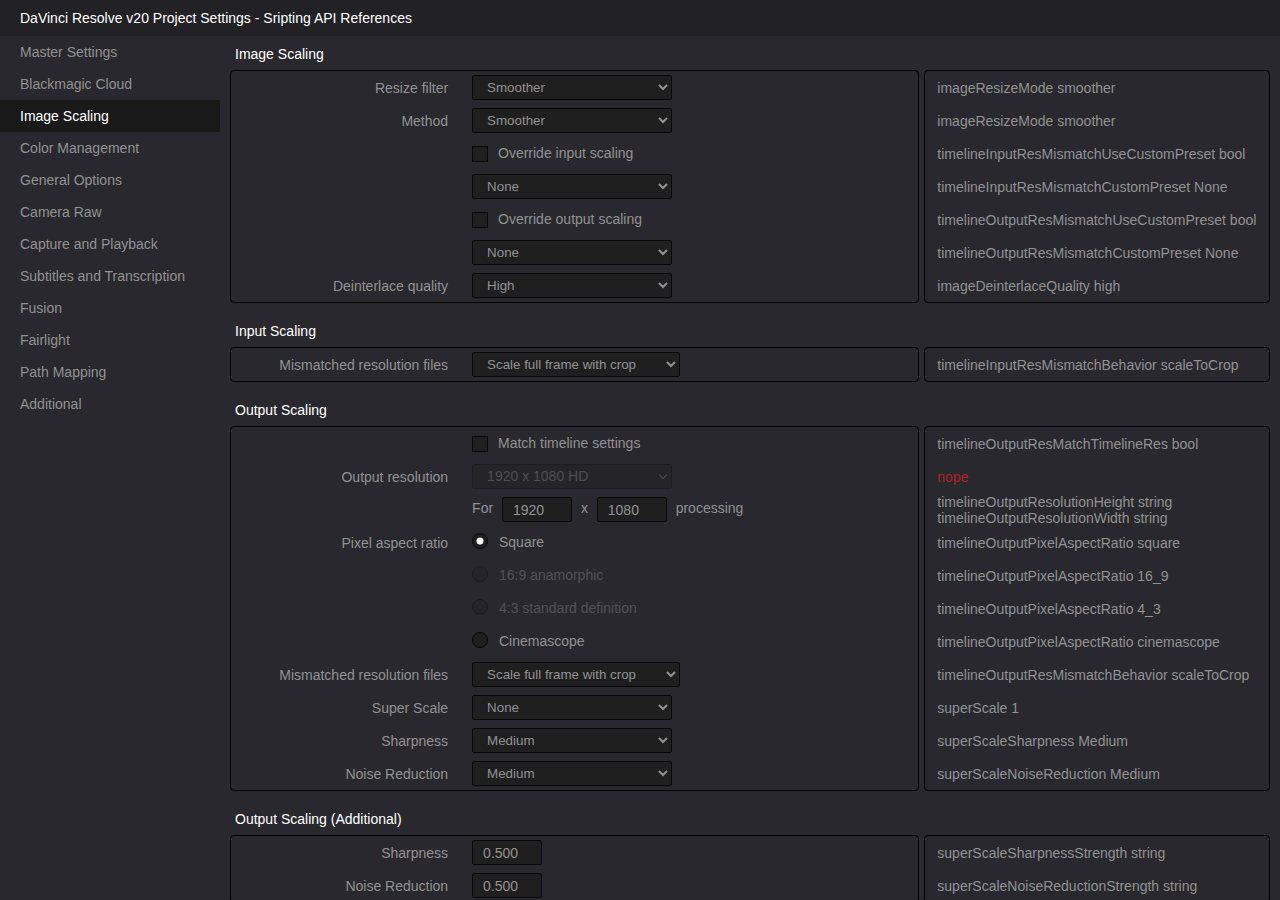
<file: davinci-image-scaling.html>
<!doctype html>
<html lang="en">
  <head>
    <meta charset="UTF-8" />
    <meta name="github" content="https://github.com/akarcode/" />
    <meta name="repository" content="https://github.com/akarcode/DaVinciResolveProjectSettings/" />
    <title>DaVinci Resolve v20 Project Settings</title>
    <link rel="stylesheet" href="styles.css" />
    <link rel="icon" href="favicon.ico" type="image/x-icon" />
    <script src="dropdown-data-color.js"></script>
    <script src="dropdown-data-main.js"></script>
    <script src="dropdown-script.js"></script>
  </head>
  <body>
    <div class="title-header">DaVinci Resolve v20 Project Settings - Sripting API References</div>
    <div class="main-container">
      <div class="navigation" id="navigation">
        <script src="navigation.js"></script>
      </div>
      <div class="content-container">
        <div class="settings-container">
          <div class="parameter-title">Image Scaling</div>
          <div class="parameter-container">
            <div class="parameter-davinci gui">
              <table>
                <tbody>
                  <tr>
                    <td class="align-right"><label>Resize filter</label></td>
                    <td>
                      <div class="align-vertical">
                        <div id="imageResizeMode_one-select-container"></div>
                      </div>
                    </td>
                    <td></td>
                  </tr>
                  <tr>
                    <td class="align-right"><label>Method</label></td>
                    <td>
                      <div class="align-vertical">
                        <div id="imageResizeMode_two-select-container"></div>
                      </div>
                    </td>
                    <td></td>
                  </tr>
                  <tr>
                    <td></td>
                    <td colspan="2">
                      <div class="mock-checkbox"></div>
                      <span>Override input scaling</span>
                    </td>
                  </tr>
                  <tr>
                    <td></td>
                    <td>
                      <div class="align-vertical">
                        <div id="timelineInputResMismatchCustomPreset-select-container"></div>
                      </div>
                    </td>
                  </tr>
                  <tr>
                    <td></td>
                    <td colspan="2">
                      <div class="mock-checkbox"></div>
                      <span>Override output scaling</span>
                    </td>
                  </tr>
                  <tr>
                    <td></td>
                    <td>
                      <div class="align-vertical">
                        <div id="timelineOutputResMismatchCustomPreset-select-container"></div>
                      </div>
                    </td>
                  </tr>
                  <tr>
                    <td class="align-right"><label>Deinterlace quality</label></td>
                    <td>
                      <div class="align-vertical">
                        <div id="imageDeinterlaceQuality-select-container"></div>
                      </div>
                    </td>
                    <td></td>
                  </tr>
                </tbody>
              </table>
            </div>
            <div class="parameter-davinci script">
              <table>
                <tbody>
                  <tr>
                    <td><div id="imageResizeMode_one-value-container"></div></td>
                  </tr>
                  <tr>
                    <td><div id="imageResizeMode_two-value-container"></div></td>
                  </tr>
                  <tr>
                    <td>timelineInputResMismatchUseCustomPreset bool</td>
                  </tr>
                  <tr>
                    <td><div id="timelineInputResMismatchCustomPreset-value-container"></div></td>
                  </tr>
                  <tr>
                    <td>timelineOutputResMismatchUseCustomPreset bool</td>
                  </tr>
                  <tr>
                    <td><div id="timelineOutputResMismatchCustomPreset-value-container"></div></td>
                  </tr>
                  <tr>
                    <td><div id="imageDeinterlaceQuality-value-container"></div></td>
                  </tr>
                </tbody>
              </table>
            </div>
          </div>
        </div>
        <div class="settings-container">
          <div class="parameter-title">Input Scaling</div>
          <div class="parameter-container">
            <div class="parameter-davinci gui">
              <table>
                <tbody>
                  <tr>
                    <td class="align-right"><label>Mismatched resolution files</label></td>
                    <td>
                      <div class="align-vertical">
                        <div id="timelineInputResMismatchBehavior-select-container"></div>
                      </div>
                    </td>
                    <td></td>
                  </tr>
                </tbody>
              </table>
            </div>
            <div class="parameter-davinci script">
              <table>
                <tbody>
                  <tr>
                    <td><div id="timelineInputResMismatchBehavior-value-container"></div></td>
                  </tr>
                </tbody>
              </table>
            </div>
          </div>
        </div>
        <div class="settings-container">
          <div class="parameter-title">Output Scaling</div>
          <div class="parameter-container">
            <div class="parameter-davinci gui">
              <table>
                <tbody>
                  <tr>
                    <td></td>
                    <td colspan="2">
                      <div class="mock-checkbox"></div>
                      <span>Match timeline settings</span>
                    </td>
                  </tr>
                  <tr>
                    <td class="align-right"><label>Output resolution</label></td>
                    <td><div class="mock-select disabled">1920 x 1080 HD</div></td>
                    <td></td>
                  </tr>
                  <tr>
                    <td></td>
                    <td colspan="2">
                      <span>For</span>
                      <div class="mock-input">1920</div>
                      <span>x</span>
                      <div class="mock-input">1080</div>
                      <span>processing</span>
                    </td>
                  </tr>
                  <tr>
                    <td class="align-right"><label>Pixel aspect ratio</label></td>
                    <td colspan="2">
                      <div class="mock-radio selected"></div>
                      <span>Square</span><br />
                    </td>
                  </tr>
                  <tr>
                    <td></td>
                    <td colspan="2">
                      <div class="mock-radio disabled"></div>
                      <span>16:9 anamorphic</span><br />
                    </td>
                  </tr>
                  <tr>
                    <td></td>
                    <td colspan="2">
                      <div class="mock-radio disabled"></div>
                      <span>4:3 standard definition</span><br />
                    </td>
                  </tr>
                  <tr>
                    <td></td>
                    <td colspan="2">
                      <div class="mock-radio"></div>
                      <span>Cinemascope</span>
                    </td>
                  </tr>
                  <tr>
                    <td class="align-right"><label>Mismatched resolution files</label></td>
                    <td>
                      <div class="align-vertical">
                        <div id="timelineOutputResMismatchBehavior-select-container"></div>
                      </div>
                    </td>
                  </tr>
                  <tr>
                    <td class="align-right"><label>Super Scale</label></td>
                    <td>
                      <div class="align-vertical">
                        <div id="superScale-select-container"></div>
                      </div>
                    </td>
                  </tr>
                  <tr>
                    <td class="align-right"><label>Sharpness</label></td>
                    <td>
                      <div class="align-vertical">
                        <div id="superScaleSharpness-select-container"></div>
                      </div>
                    </td>
                  </tr>
                  <tr>
                    <td class="align-right"><label>Noise Reduction</label></td>
                    <td>
                      <div class="align-vertical">
                        <div id="superScaleNoiseReduction-select-container"></div>
                      </div>
                    </td>
                  </tr>
                </tbody>
              </table>
            </div>
            <div class="parameter-davinci script">
              <table>
                <tbody>
                  <tr>
                    <td>timelineOutputResMatchTimelineRes bool</td>
                  </tr>
                  <tr>
                    <td><div class="text-nope-table">nope</div></td>
                  </tr>
                  <tr>
                    <td>
                      timelineOutputResolutionHeight string<br />
                      timelineOutputResolutionWidth string
                    </td>
                  </tr>
                  <tr>
                    <td>timelineOutputPixelAspectRatio square</td>
                  </tr>
                  <tr>
                    <td>timelineOutputPixelAspectRatio 16_9</td>
                  </tr>
                  <tr>
                    <td>timelineOutputPixelAspectRatio 4_3</td>
                  </tr>
                  <tr>
                    <td>timelineOutputPixelAspectRatio cinemascope</td>
                  </tr>
                  <tr>
                    <td><div id="timelineOutputResMismatchBehavior-value-container"></div></td>
                  </tr>
                  <tr>
                    <td><div id="superScale-value-container"></div></td>
                  </tr>
                  <tr>
                    <td><div id="superScaleSharpness-value-container"></div></td>
                  </tr>
                  <tr>
                    <td><div id="superScaleNoiseReduction-value-container"></div></td>
                  </tr>
                </tbody>
              </table>
            </div>
          </div>
        </div>
        <div class="settings-container">
          <div class="parameter-title">Output Scaling (Additional)</div>
          <div class="parameter-container">
            <div class="parameter-davinci gui">
              <table>
                <tbody>
                  <tr>
                    <td class="align-right"><label>Sharpness</label></td>
                    <td><div class="mock-input left-align">0.500</div></td>
                    <td></td>
                  </tr>
                  <tr>
                    <td class="align-right"><label>Noise Reduction</label></td>
                    <td><div class="mock-input left-align">0.500</div></td>
                    <td></td>
                  </tr>
                </tbody>
              </table>
            </div>
            <div class="parameter-davinci script">
              <table>
                <tbody>
                  <tr>
                    <td>superScaleSharpnessStrength string</td>
                  </tr>
                  <tr>
                    <td>superScaleNoiseReductionStrength string</td>
                  </tr>
                </tbody>
              </table>
            </div>
          </div>
        </div>
        <div class="settings-container">
          <div class="spacer-footer"></div>
        </div>
      </div>
    </div>
  </body>
</html>
</file>
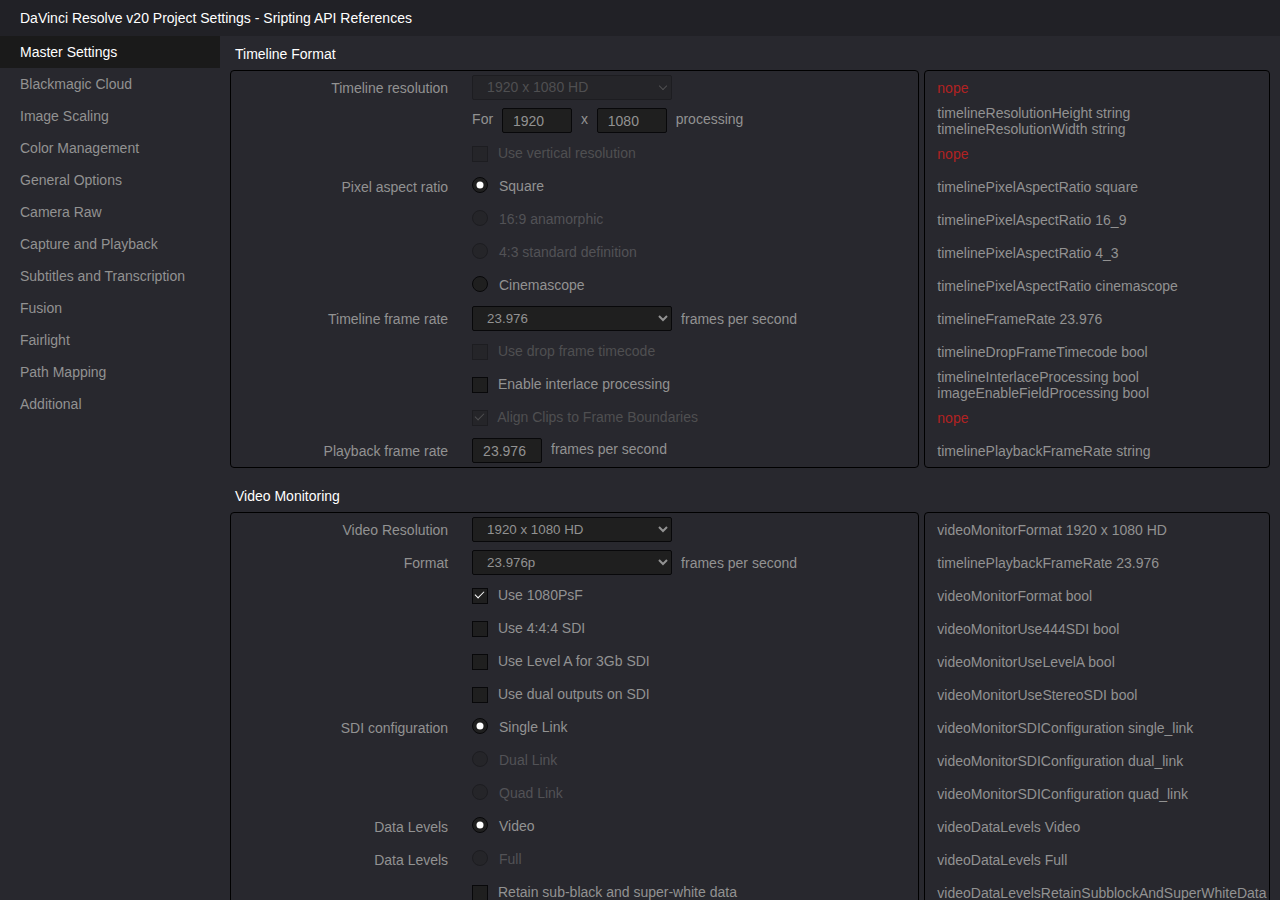
<file: davinci-master-settings.html>
<!doctype html>
<html lang="en">
  <head>
    <meta charset="UTF-8" />
    <meta name="github" content="https://github.com/akarcode/" />
    <meta name="repository" content="https://github.com/akarcode/DaVinciResolveProjectSettings/" />
    <title>DaVinci Resolve v20 Project Settings</title>
    <link rel="stylesheet" href="styles.css" />
    <link rel="icon" href="favicon.ico" type="image/x-icon" />
    <script src="dropdown-data-color.js"></script>
    <script src="dropdown-data-main.js"></script>
    <script src="dropdown-script.js"></script>
  </head>
  <body>
    <div class="title-header">DaVinci Resolve v20 Project Settings - Sripting API References</div>
    <div class="main-container">
      <div class="navigation" id="navigation">
        <script src="navigation.js"></script>
      </div>
      <div class="content-container">
        <div class="settings-container">
          <div class="parameter-title">Timeline Format</div>
          <div class="parameter-container">
            <div class="parameter-davinci gui">
              <table>
                <tbody>
                  <tr>
                    <td class="align-right"><label>Timeline resolution</label></td>
                    <td><div class="mock-select disabled">1920 x 1080 HD</div></td>
                    <td></td>
                  </tr>
                  <tr>
                    <td></td>
                    <td colspan="2">
                      <span>For</span>
                      <div class="mock-input">1920</div>
                      <span>x</span>
                      <div class="mock-input">1080</div>
                      <span>processing</span>
                    </td>
                  </tr>
                  <tr>
                    <td></td>
                    <td colspan="2">
                      <div class="mock-checkbox disabled"></div>
                      <span>Use vertical resolution</span>
                    </td>
                  </tr>
                  <tr>
                    <td class="align-right"><label>Pixel aspect ratio</label></td>
                    <td colspan="2">
                      <div class="mock-radio selected"></div>
                      <span>Square</span><br />
                    </td>
                  </tr>
                  <tr>
                    <td></td>
                    <td colspan="2">
                      <div class="mock-radio disabled"></div>
                      <span>16:9 anamorphic</span><br />
                    </td>
                  </tr>
                  <tr>
                    <td></td>
                    <td colspan="2">
                      <div class="mock-radio disabled"></div>
                      <span>4:3 standard definition</span><br />
                    </td>
                  </tr>
                  <tr>
                    <td></td>
                    <td colspan="2">
                      <div class="mock-radio"></div>
                      <span>Cinemascope</span>
                    </td>
                  </tr>
                  <tr>
                    <td class="align-right"><label>Timeline frame rate</label></td>
                    <td colspan="2">
                      <div class="align-vertical">
                        <div id="timelineFrameRate-select-container"></div>
                        <span>frames per second</span>
                      </div>
                    </td>
                  </tr>
                  <tr>
                    <td></td>
                    <td colspan="2">
                      <div class="mock-checkbox disabled"></div>
                      <span>Use drop frame timecode</span>
                    </td>
                  </tr>
                  <tr>
                    <td></td>
                    <td colspan="2">
                      <div class="mock-checkbox"></div>
                      <span>Enable interlace processing</span>
                    </td>
                  </tr>
                  <tr>
                    <td></td>
                    <td colspan="2">
                      <div class="mock-checkbox checked disabled"></div>
                      <span>Align Clips to Frame Boundaries</span>
                    </td>
                  </tr>
                  <tr>
                    <td class="align-right"><label>Playback frame rate</label></td>
                    <td colspan="2">
                      <div class="mock-input left-align">23.976</div>
                      <span>frames per second</span>
                    </td>
                  </tr>
                </tbody>
              </table>
            </div>

            <div class="parameter-davinci script">
              <table>
                <tbody>
                  <tr>
                    <td><div class="text-nope-table">nope</div></td>
                  </tr>
                  <tr>
                    <td>
                      timelineResolutionHeight string<br />
                      timelineResolutionWidth string
                    </td>
                  </tr>
                  <tr>
                    <td><div class="text-nope-table">nope</div></td>
                  </tr>
                  <tr>
                    <td>timelinePixelAspectRatio square</td>
                  </tr>
                  <tr>
                    <td>timelinePixelAspectRatio 16_9</td>
                  </tr>
                  <tr>
                    <td>timelinePixelAspectRatio 4_3</td>
                  </tr>
                  <tr>
                    <td>timelinePixelAspectRatio cinemascope</td>
                  </tr>
                  <tr>
                    <td><div id="timelineFrameRate-value-container"></div></td>
                  </tr>
                  <tr>
                    <td>timelineDropFrameTimecode bool</td>
                  </tr>
                  <tr>
                    <td>
                      timelineInterlaceProcessing bool<br />
                      imageEnableFieldProcessing bool
                    </td>
                  </tr>
                  <tr>
                    <td><div class="text-nope-table">nope</div></td>
                  </tr>
                  <tr>
                    <td>timelinePlaybackFrameRate string</td>
                  </tr>
                </tbody>
              </table>
            </div>
          </div>
        </div>

        <div class="settings-container">
          <div class="parameter-title">Video Monitoring</div>
          <div class="parameter-container">
            <div class="parameter-davinci gui">
              <table>
                <tbody>
                  <tr>
                    <td class="align-right"><label>Video Resolution</label></td>
                    <td><div id="videoMonitorFormat-select-container"></div></td>
                    <td></td>
                  </tr>
                  <tr>
                    <td class="align-right"><label>Format</label></td>
                    <td colspan="2">
                      <div class="align-vertical">
                        <div id="timelinePlaybackFrameRate-select-container"></div>
                        <span>frames per second</span>
                      </div>
                    </td>
                  </tr>
                  <tr>
                    <td></td>
                    <td colspan="2">
                      <div class="mock-checkbox checked"></div>
                      <span>Use 1080PsF</span>
                    </td>
                  </tr>
                  <tr>
                    <td></td>
                    <td colspan="2">
                      <div class="mock-checkbox"></div>
                      <span>Use 4:4:4 SDI</span>
                    </td>
                  </tr>
                  <tr>
                    <td></td>
                    <td colspan="2">
                      <div class="mock-checkbox"></div>
                      <span>Use Level A for 3Gb SDI</span>
                    </td>
                  </tr>
                  <tr>
                    <td></td>
                    <td colspan="2">
                      <div class="mock-checkbox"></div>
                      <span>Use dual outputs on SDI</span>
                    </td>
                  </tr>
                  <tr>
                    <td class="align-right"><label>SDI configuration</label></td>
                    <td colspan="2">
                      <div class="mock-radio selected"></div>
                      <span>Single Link</span><br />
                    </td>
                  </tr>
                  <tr>
                    <td></td>
                    <td colspan="2">
                      <div class="mock-radio disabled"></div>
                      <span>Dual Link</span><br />
                    </td>
                  </tr>
                  <tr>
                    <td></td>
                    <td colspan="2">
                      <div class="mock-radio disabled"></div>
                      <span>Quad Link</span>
                    </td>
                  </tr>
                  <tr>
                    <td class="align-right"><label>Data Levels</label></td>
                    <td colspan="2">
                      <div class="mock-radio selected"></div>
                      <span>Video</span><br />
                    </td>
                  </tr>
                  <tr>
                    <td class="align-right"><label>Data Levels</label></td>
                    <td colspan="2">
                      <div class="mock-radio disabled"></div>
                      <span>Full</span>
                    </td>
                  </tr>
                  <tr>
                    <td></td>
                    <td colspan="2">
                      <div class="mock-checkbox"></div>
                      <span>Retain sub-black and super-white data</span>
                    </td>
                  </tr>
                  <tr>
                    <td class="align-right"><label>Video bit depth</label></td>
                    <td><div id="videoMonitorBitDepth-select-container"></div></td>
                    <td></td>
                  </tr>
                  <tr>
                    <td class="align-right"><label>Monitor scaling</label></td>
                    <td><div id="videoMonitorScaling-select-container"></div></td>
                    <td></td>
                  </tr>
                  <tr>
                    <td></td>
                    <td colspan="2">
                      <div class="align-vertical">
                        <div class="mock-checkbox"></div>
                        <span>Use</span>
                        <div id="videoMonitorMatrixOverrideFor422SDI-select-container" class="margin-left"></div>
                        <span>matrix for 4:2:2 SDI output</span>
                      </div>
                    </td>
                  </tr>
                  <tr>
                    <td></td>
                    <td colspan="2">
                      <div class="mock-checkbox"></div>
                      <span>Enable HDR metadata</span>
                    </td>
                  </tr>
                </tbody>
              </table>
            </div>
            <div class="parameter-davinci script">
              <table>
                <tbody>
                  <tr>
                    <td><div id="videoMonitorFormat-value-container"></div></td>
                  </tr>
                  <tr>
                    <td><div id="timelinePlaybackFrameRate-value-container"></div></td>
                  </tr>
                  <tr>
                    <td>videoMonitorFormat bool</td>
                  </tr>
                  <tr>
                    <td>videoMonitorUse444SDI bool</td>
                  </tr>
                  <tr>
                    <td>videoMonitorUseLevelA bool</td>
                  </tr>
                  <tr>
                    <td>videoMonitorUseStereoSDI bool</td>
                  </tr>
                  <tr>
                    <td>videoMonitorSDIConfiguration single_link</td>
                  </tr>
                  <tr>
                    <td>videoMonitorSDIConfiguration dual_link</td>
                  </tr>
                  <tr>
                    <td>videoMonitorSDIConfiguration quad_link</td>
                  </tr>
                  <tr>
                    <td>videoDataLevels Video</td>
                  </tr>
                  <tr>
                    <td>videoDataLevels Full</td>
                  </tr>
                  <tr>
                    <td>videoDataLevelsRetainSubblockAndSuperWhiteData bool</td>
                  </tr>
                  <tr>
                    <td><div id="videoMonitorBitDepth-value-container"></div></td>
                  </tr>
                  <tr>
                    <td><div id="videoMonitorScaling-value-container"></div></td>
                  </tr>
                  <tr>
                    <td>
                      videoMonitorUseMatrixOverrideFor422SDI bool<br />
                      <div id="videoMonitorMatrixOverrideFor422SDI-value-container"></div>
                    </td>
                  </tr>
                  <tr>
                    <td>videoMonitorUseHDROverHDMI bool</td>
                  </tr>
                </tbody>
              </table>
            </div>
          </div>
        </div>
        <div class="settings-container">
          <div class="parameter-title">Optimized Media and Render Cache</div>
          <div class="parameter-container">
            <div class="parameter-davinci gui">
              <table>
                <tbody>
                  <tr>
                    <td class="align-right"><label>Proxy media resolution</label></td>
                    <td><div class="mock-select disabled">Choose automatically</div></td>
                    <td></td>
                  </tr>
                  <tr>
                    <td class="align-right"><label>Proxy media format</label></td>
                    <td><div class="mock-select disabled">H.264</div></td>
                    <td></td>
                  </tr>
                  <tr>
                    <td class="align-right"><label>Optimized media resolution</label></td>
                    <td><div id="perfOptimizedResolutionRatio-select-container"></div></td>
                    <td></td>
                  </tr>
                  <tr>
                    <td class="align-right"><label>Optimized media format</label></td>
                    <td><div id="perfOptimisedCodec-select-container"></div></td>
                    <td></td>
                  </tr>
                  <tr>
                    <td class="align-right"><label>Render cache format</label></td>
                    <td><div id="perfRenderCacheCodec-select-container"></div></td>
                    <td></td>
                  </tr>
                  <tr>
                    <td></td>
                    <td colspan="2">
                      <div class="mock-checkbox checked"></div>
                      <span>Enable background caching after</span>
                      <div class="mock-input">5</div>
                      <span>seconds</span>
                    </td>
                  </tr>
                  <tr>
                    <td></td>
                    <td colspan="2">
                      <div class="mock-checkbox"></div>
                      <span>Automatically cache transitions in user mode</span>
                    </td>
                  </tr>
                  <tr>
                    <td></td>
                    <td colspan="2">
                      <div class="mock-checkbox"></div>
                      <span>Automatically cache composites in user mode</span>
                    </td>
                  </tr>
                  <tr>
                    <td></td>
                    <td colspan="2">
                      <div class="mock-checkbox checked"></div>
                      <span>Automatically cache Fusion effects in user mode</span>
                    </td>
                  </tr>
                </tbody>
              </table>
            </div>
            <div class="parameter-davinci script">
              <table>
                <tbody>
                  <tr>
                    <td><div class="text-nope-table">nope</div></td>
                  </tr>
                  <tr>
                    <td><div class="text-nope-table">nope</div></td>
                  </tr>
                  <tr>
                    <td><div id="perfOptimizedResolutionRatio-value-container"></div></td>
                  </tr>
                  <tr>
                    <td><div id="perfOptimisedCodec-value-container"></div></td>
                  </tr>
                  <tr>
                    <td><div id="perfRenderCacheCodec-value-container"></div></td>
                  </tr>
                  <tr>
                    <td>
                      perfAutoRenderCacheEnable bool<br />
                      perfAutoRenderCacheAfterTime bool
                    </td>
                  </tr>
                  <tr>
                    <td>perfAutoRenderCacheTransition bool</td>
                  </tr>
                  <tr>
                    <td>perfAutoRenderCacheComposite bool</td>
                  </tr>
                  <tr>
                    <td>perfAutoRenderCacheFuEffect bool</td>
                  </tr>
                </tbody>
              </table>
            </div>
          </div>
        </div>
        <div class="settings-container">
          <div class="parameter-title">Working Folders</div>
          <div class="parameter-container">
            <div class="parameter-davinci gui">
              <table>
                <tbody>
                  <tr>
                    <td class="align-right"><label>Project media location</label></td>
                    <td colspan="2">
                      <div class="mock-input width-full">C:\Users\you\DaVinci Resolve Media</div>
                    </td>
                  </tr>
                  <tr>
                    <td class="align-right"><label>Proxy generation location</label></td>
                    <td colspan="2">
                      <div class="mock-input width-full">C:\Users\you\Videos\ProxyMedia</div>
                    </td>
                  </tr>
                  <tr>
                    <td class="align-right"><label>Cache files location</label></td>
                    <td colspan="2">
                      <div class="mock-input width-full">C:\Users\you\Videos\CacheClip</div>
                    </td>
                  </tr>
                  <tr>
                    <td class="align-right"><label>Gallery stills location</label></td>
                    <td colspan="2">
                      <div class="mock-input width-full">C:\Users\you\Videos\.gallery</div>
                    </td>
                  </tr>
                </tbody>
              </table>
            </div>
            <div class="parameter-davinci script">
              <table>
                <tbody>
                  <tr>
                    <td>projectMediaLocation string</td>
                  </tr>
                  <tr>
                    <td><div class="text-nope-table">nope</div></td>
                  </tr>
                  <tr>
                    <td>perfCacheClipsLocation string</td>
                  </tr>
                  <tr>
                    <td>colorGalleryStillsLocation string</td>
                  </tr>
                </tbody>
              </table>
            </div>
          </div>
        </div>
        <div class="settings-container">
          <div class="parameter-title">Frame Interpolation</div>
          <div class="parameter-container">
            <div class="parameter-davinci gui">
              <table>
                <tbody>
                  <tr>
                    <td class="align-right"><label>Retime process</label></td>
                    <td><div id="imageRetimeInterpolation-select-container"></div></td>
                    <td></td>
                  </tr>
                  <tr>
                    <td class="align-right"><label>Motion range</label></td>
                    <td><div id="imageMotionEstimationMode-select-container"></div></td>
                    <td></td>
                  </tr>
                  <tr>
                    <td class="align-right"><label>Standard Faster</label></td>
                    <td><div id="imageMotionEstimationRange-select-container"></div></td>
                    <td></td>
                  </tr>
                </tbody>
              </table>
            </div>
            <div class="parameter-davinci script">
              <table>
                <tbody>
                  <tr>
                    <td><div id="imageRetimeInterpolation-value-container"></div></td>
                  </tr>
                  <tr>
                    <td><div id="imageMotionEstimationMode-value-container"></div></td>
                  </tr>
                  <tr>
                    <td><div id="imageMotionEstimationRange-value-container"></div></td>
                  </tr>
                </tbody>
              </table>
            </div>
          </div>
        </div>
        <div class="settings-container">
          <div class="spacer-footer"></div>
        </div>
      </div>
    </div>
  </body>
</html>
</file>
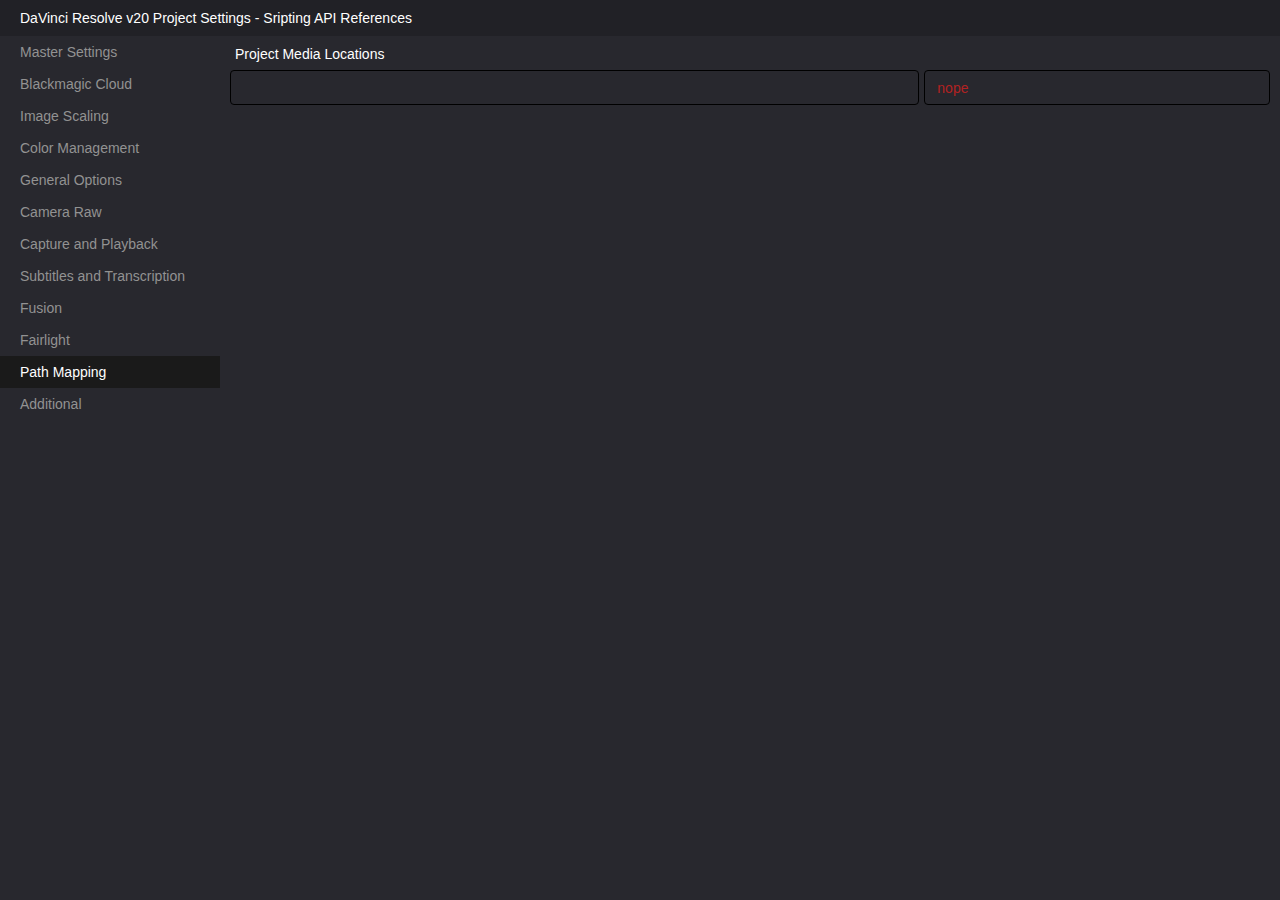
<file: davinci-path-mapping.html>
<!doctype html>
<html lang="en">
  <head>
    <meta charset="UTF-8" />
    <meta name="github" content="https://github.com/akarcode/" />
    <meta name="repository" content="https://github.com/akarcode/DaVinciResolveProjectSettings/" />
    <title>DaVinci Resolve v20 Project Settings</title>
    <link rel="stylesheet" href="styles.css" />
    <link rel="icon" href="favicon.ico" type="image/x-icon" />
    <script src="dropdown-data-color.js"></script>
    <script src="dropdown-data-main.js"></script>
    <script src="dropdown-script.js"></script>
  </head>
  <body>
    <div class="title-header">DaVinci Resolve v20 Project Settings - Sripting API References</div>
    <div class="main-container">
      <div class="navigation" id="navigation">
        <script src="navigation.js"></script>
      </div>
      <div class="content-container">
        <div class="settings-container">
          <div class="parameter-title">Project Media Locations</div>
          <div class="parameter-container">
            <div class="parameter-davinci gui"></div>
            <div class="parameter-davinci script">
              <div class="text-nope-div">nope</div>
            </div>
          </div>
        </div>
        <div class="settings-container">
          <div class="spacer-footer"></div>
        </div>
      </div>
    </div>
  </body>
</html>
</file>
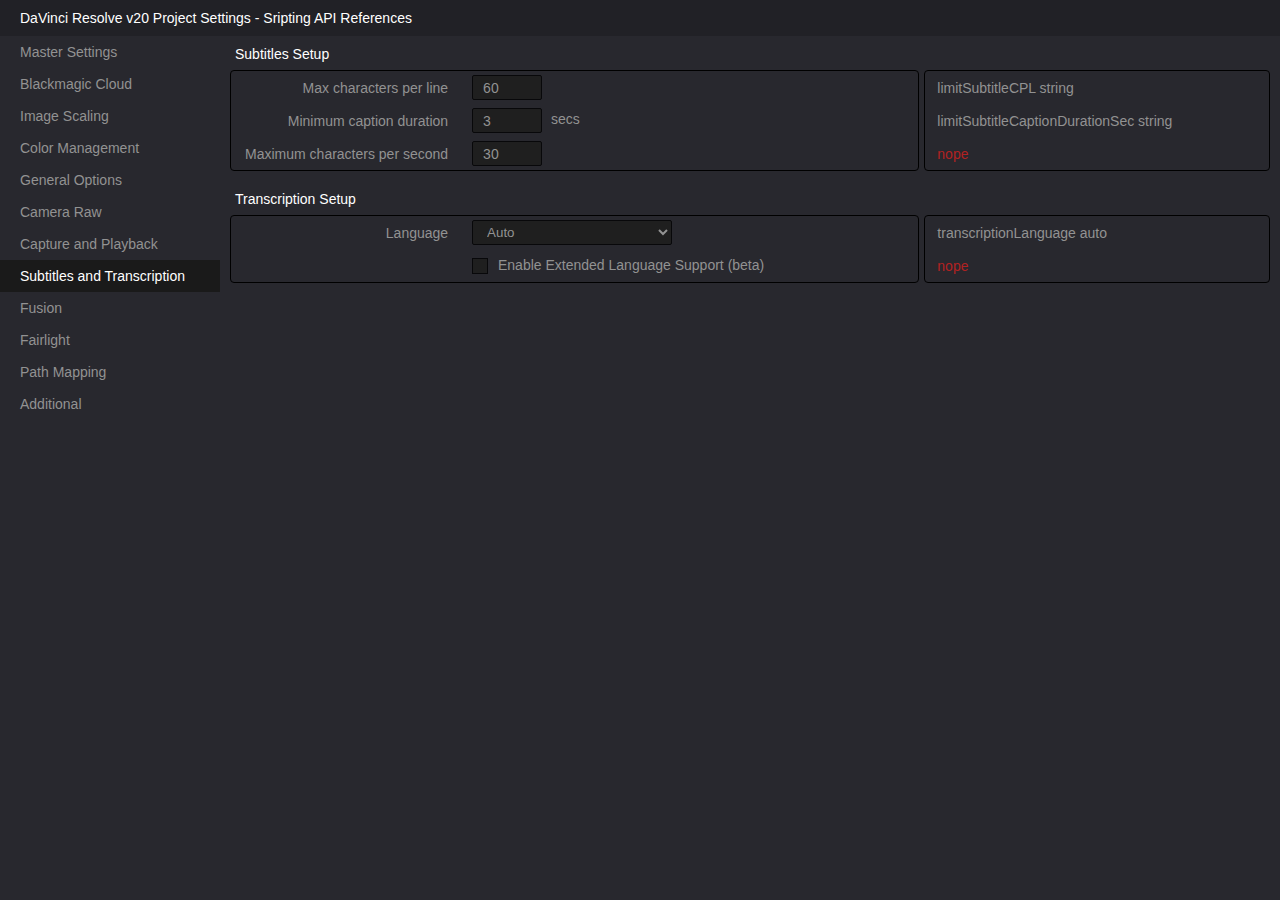
<file: davinci-subtitles-transcription.html>
<!doctype html>
<html lang="en">
  <head>
    <meta charset="UTF-8" />
    <meta name="github" content="https://github.com/akarcode/" />
    <meta name="repository" content="https://github.com/akarcode/DaVinciResolveProjectSettings/" />
    <title>DaVinci Resolve v20 Project Settings</title>
    <link rel="stylesheet" href="styles.css" />
    <link rel="icon" href="favicon.ico" type="image/x-icon" />
    <script src="dropdown-data-color.js"></script>
    <script src="dropdown-data-main.js"></script>
    <script src="dropdown-script.js"></script>
  </head>
  <body>
    <div class="title-header">DaVinci Resolve v20 Project Settings - Sripting API References</div>
    <div class="main-container">
      <div class="navigation" id="navigation">
        <script src="navigation.js"></script>
      </div>
      <div class="content-container">
        <div class="settings-container">
          <div class="parameter-title">Subtitles Setup</div>
          <div class="parameter-container">
            <div class="parameter-davinci gui">
              <table>
                <tbody>
                  <tr>
                    <td class="align-right"><label>Max characters per line</label></td>
                    <td colspan="2">
                      <div class="mock-input left-align">60</div>
                    </td>
                  </tr>
                  <tr>
                    <td class="align-right"><label>Minimum caption duration</label></td>
                    <td colspan="2">
                      <div class="mock-input left-align">3</div>
                      <span>secs</span>
                    </td>
                  </tr>
                  <tr>
                    <td class="align-right"><label>Maximum characters per second</label></td>
                    <td colspan="2">
                      <div class="mock-input left-align">30</div>
                    </td>
                  </tr>
                </tbody>
              </table>
            </div>
            <div class="parameter-davinci script">
              <table>
                <tbody>
                  <tr>
                    <td>limitSubtitleCPL string</td>
                  </tr>
                  <tr>
                    <td>limitSubtitleCaptionDurationSec string</td>
                  </tr>
                  <tr>
                    <td><div class="text-nope-table">nope</div></td>
                  </tr>
                </tbody>
              </table>
            </div>
          </div>
        </div>
        <div class="settings-container">
          <div class="parameter-title">Transcription Setup</div>
          <div class="parameter-container">
            <div class="parameter-davinci gui">
              <table>
                <tbody>
                  <tr>
                    <td class="align-right"><label>Language</label></td>
                    <td colspan="2">
                      <div id="transcriptionLanguage-select-container"></div>
                    </td>
                  </tr>
                  <tr>
                    <td></td>
                    <td colspan="2">
                      <div class="mock-checkbox"></div>
                      <span>Enable Extended Language Support (beta)</span>
                    </td>
                  </tr>
                </tbody>
              </table>
            </div>
            <div class="parameter-davinci script">
              <table>
                <tbody>
                  <tr>
                    <td>
                      <div id="transcriptionLanguage-value-container"></div>
                    </td>
                  </tr>
                  <tr>
                    <td><div class="text-nope-table">nope</div></td>
                  </tr>
                </tbody>
              </table>
            </div>
          </div>
        </div>
        <div class="settings-container">
          <div class="spacer-footer"></div>
        </div>
      </div>
    </div>
  </body>
</html>
</file>
<file: styles.css>
/*
  main layout
*/

::selection {
  background: #444;
  color: #f0f0f0;
}

body {
  margin: 0;
  padding: 0;
  overflow-x: hidden;
  background-color: #28282e;
  color: #929292;
  font-family: sans-serif;
  font-size: 14px;
}

.title-header {
  background-color: #212126;
  color: #fff;
  padding: 10px 20px;
  font-size: 14px;
}

.main-container {
  display: flex;
  width: 100%;
  height: calc(100vh - 36px);
  overflow-x: hidden;
}

.content-container {
  flex: 1;
  display: flex;
  flex-direction: column;
  padding: 0;
  max-width: 100%;
  overflow-x: hidden;
  overflow-y: scroll;
}

.settings-container {
  display: flex;
  flex-wrap: wrap;
  width: auto;
  max-width: 100%;
  padding: 10px;
  box-sizing: border-box;
}

.navigation {
  width: 220px;
  min-width: 220px;
  background-color: #28282e;
}

.navigation-item {
  display: block;
  padding: 8px 20px;
  color: #929292;
  text-decoration: none;
  cursor: pointer;
}

.navigation-item.active {
  color: #fff;
  background-color: #1a1a1a;
}

.parameter-container {
  display: flex;
  flex-direction: row;
  width: 100%;
  gap: 5px;
  box-sizing: border-box;
}

.parameter-title {
  padding: 0 0 8px 5px;
  color: #fff;
}

.parameter-davinci {
  background-color: #28282e;
  border: 1.5px solid #000;
  border-radius: 4px;
  margin-right: 0;
  box-sizing: border-box;
  flex-wrap: wrap;
  min-width: 0;
}

.parameter-davinci.gui {
  flex: 2;
}

.parameter-davinci.script {
  flex: 1;
}

/*
  parameter items
*/

.mock-checkbox {
  display: inline-block;
  vertical-align: middle;
  position: relative;
  width: 14px;
  height: 14px;
  min-width: 14px;
  margin-right: 6px;
  background-color: #1f1f1f;
  border: 1.5px solid #08080a;
}

.mock-checkbox.checked::after {
  content: "";
  position: absolute;
  top: 0;
  left: 4px;
  width: 4px;
  height: 8px;
  border: solid #fff;
  border-width: 0 1.5px 1.5px 0;
  transform: rotate(45deg);
}

.mock-checkbox.disabled {
  background-color: #252529;
  border-color: #1d1d21;
}

.mock-checkbox.checked.disabled::after {
  border-color: #4f4f51;
}

.mock-checkbox.disabled + span {
  color: #4f4f51;
}

.mock-input {
  display: inline-flex;
  align-items: center;
  justify-content: left;
  vertical-align: middle;
  box-sizing: border-box;
  min-width: 70px;
  min-height: 24.667px;
  margin: 0 5px;
  padding: 3px 10px;
  background-color: #1f1f1f;
  color: #929292;
  border: 1.5px solid #08080a;
  border-radius: 2px;
}

.mock-input.left-align {
  margin-left: 0;
}

.mock-input.width-full {
  width: 100%;
}

.mock-input.width-half {
  width: 50%;
}

.mock-select,
select {
  display: inline-block;
  vertical-align: middle;
  position: relative;
  box-sizing: border-box;
  min-width: 200px;
  min-height: 24.667px;
  padding: 3px 10px;
  margin-right: 4px;
  background-color: #1f1f1f;
  color: #929292;
  border: 1.5px solid #08080a;
  border-radius: 2px;
}

.mock-select {
  padding-left: 14px;
}

.mock-select.width-half {
  width: 50%;
}

.mock-select::after {
  content: "";
  position: absolute;
  top: 45%;
  right: 5px;
  width: 5px;
  height: 5px;
  border: solid #929292;
  border-width: 0 1.5px 1.5px 0;
  transform: translateY(-50%) rotate(45deg);
  pointer-events: none;
}

.mock-select.disabled {
  background-color: #252529;
  border-color: #1d1d21;
  color: #4f4f51;
}

.mock-select.disabled::after {
  border-color: #4f4f51;
}

.mock-radio {
  display: inline-block;
  position: relative;
  vertical-align: middle;
  cursor: pointer;
  width: 14px;
  height: 14px;
  margin: 0 7px 4px 0;
  background-color: #1f1f1f;
  border: 1.5px solid #08080a;
  border-radius: 50%;
}

.mock-radio.selected::after {
  content: "";
  position: absolute;
  top: 50%;
  left: 50%;
  width: 7px;
  height: 7px;
  background-color: #fff;
  border-radius: 50%;
  transform: translate(-50%, -50%);
}

.mock-radio.disabled {
  background-color: #252529;
  border-color: #1d1d21;
}

.mock-radio.disabled + span {
  color: #525256;
}

.mock-radio.disabled::after {
  border-color: #4f4f51;
}

/*
  table properties
*/

table {
  width: 100%;
  margin: 0;
  table-layout: fixed;
  border-collapse: collapse;
  font-family: Arial, sans-serif;
}

th,
td {
  height: 33px;
  padding: 0 12px;
  text-align: left;
  border: 0 solid #ddd;
  overflow: hidden;
  white-space: nowrap;
  text-overflow: clip;
}

/*
  specific styling
*/

.text-nope-div {
  height: 33px;
  padding: 0 12px;
  color: firebrick;
  display: flex;
  align-items: center;
}

.text-nope-table {
  color: firebrick;
}

.align-right {
  text-align: right;
}

.select-spacing {
  margin-left: 5px;
  margin-right: 5px;
}

.select-spacing-right {
  margin-left: 0;
  margin-right: 5px;
}

.align-vertical {
  display: flex;
  align-items: center;
  gap: 5px;
}

.one-tab {
  margin-left: 25px !important;
}

.two-tab {
  margin-left: 50px !important;
}

.two-tab-span {
  margin-left: 52px !important;
}

.just-text {
  padding: 4px 0;
}

.custom-size-three-lines {
  height: 56px;
}

.spacer-footer {
  height: 400px;
}

/*
  scrollbar coloring
*/

html {
  scrollbar-width: thin;
  scrollbar-color: #1a1a1a #28282e;
}

::-webkit-scrollbar {
  width: 12px;
}

::-webkit-scrollbar-track {
  background: #28282e;
}

::-webkit-scrollbar-thumb {
  background: #1a1a1a;
  border-radius: 6px;
}

::-webkit-scrollbar-thumb:hover {
  background: #313137;
}
</file>
